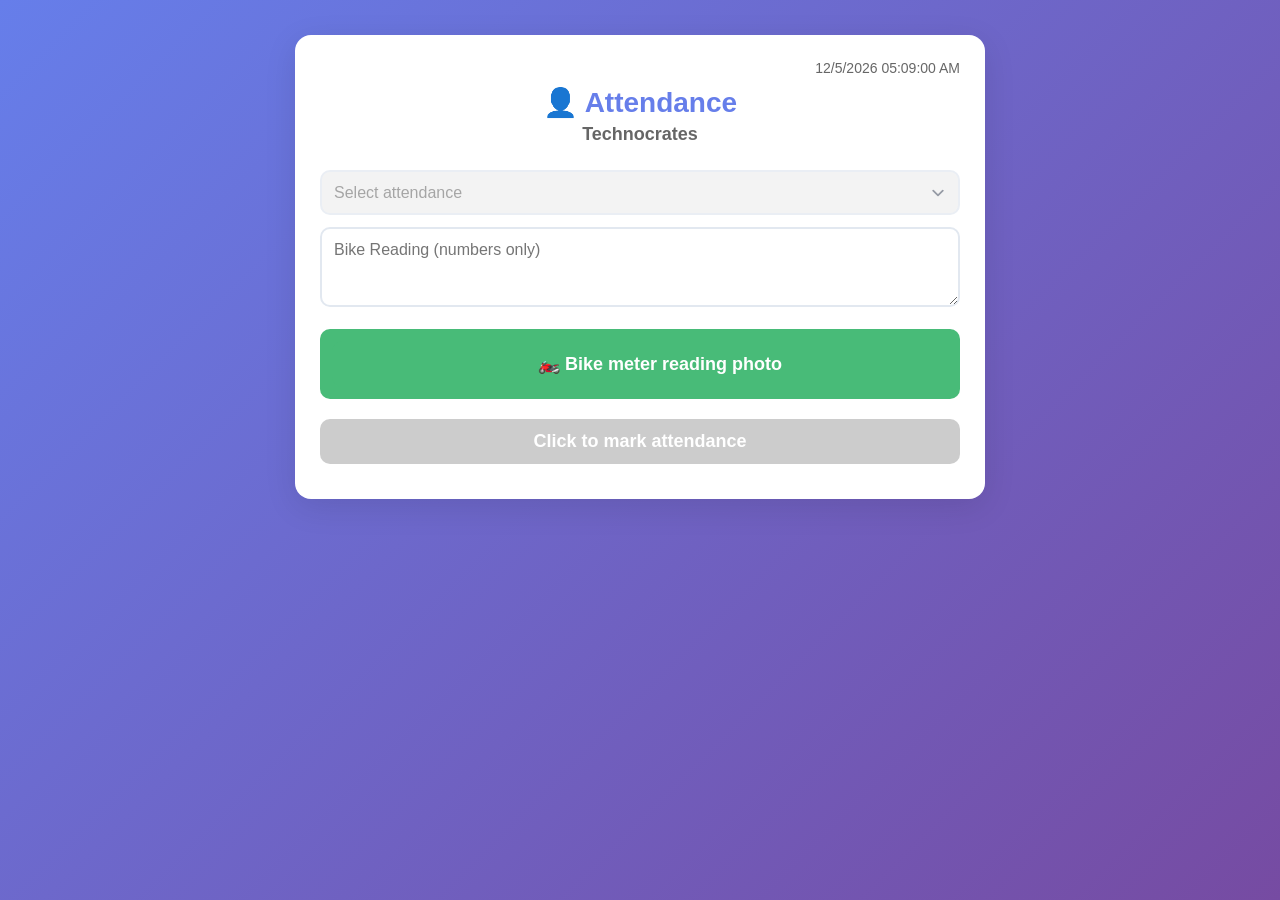
<file: atn/index.html>
<!DOCTYPE html>
<html lang="en">
<head>
  <meta charset="utf-8" />
  <meta name="viewport" content="width=device-width, initial-scale=1" />
  <title>Employee Attendance System</title>
  <meta http-equiv="Permissions-Policy" content="identity-credentials-get=self">
  <meta name="google-signin-use_fedcm" content="true">
  <script src="https://accounts.google.com/gsi/client" async defer></script>
  <style>
    * { box-sizing: border-box; }
    body {
      font-family: 'Segoe UI', Tahoma, Geneva, Verdana, sans-serif;
      max-width: 720px;
      margin: 0 auto;
      padding: 15px;
      background: linear-gradient(135deg, #667eea 0%, #764ba2 100%);
      min-height: 100vh;
      color: #333;
    }
    .card {
      background: white;
      border-radius: 16px;
      padding: 25px;
      box-shadow: 0 8px 32px rgba(0,0,0,0.1);
      margin: 20px 0;
    }
    .header {
      text-align: center;
      color: #667eea;
      margin-bottom: 25px;
      position: relative;
    }
    .header h1 { margin: 0; font-size: 28px; font-weight: 700; }
    .header p { margin: 5px 0 0; color: #666; font-size: 18px; font-weight: 600; }
    select, textarea, input[type="text"], input[type="email"] {
      display: block;
      width: 100%;
      margin: 12px 0;
      padding: 12px;
      border: 2px solid #e2e8f0;
      border-radius: 10px;
      font-size: 16px;
      transition: border-color 0.3s;
      font-family: inherit;
      -webkit-appearance: none;
      -moz-appearance: none;
      appearance: none;
    }
    select {
      background-image: url("data:image/svg+xml,%3csvg xmlns='http://www.w3.org/2000/svg' fill='none' viewBox='0 0 20 20'%3e%3cpath stroke='%236b7280' stroke-linecap='round' stroke-linejoin='round' stroke-width='1.5' d='m6 8 4 4 4-4'/%3e%3c/svg%3e");
      background-position: right 0.5rem center;
      background-repeat: no-repeat;
      background-size: 1.5em 1.5em;
      padding-right: 2.5rem;
    }
    select:focus, textarea:focus, input[type="text"]:focus, input[type="email"]:focus {
      outline: none;
      border-color: #667eea;
    }
    textarea {
      resize: vertical;
      min-height: 80px;
    }
    label {
      font-weight: 600;
      color: #4a5568;
      margin-top: 4px;
      margin-bottom: 0;
    }
    button, input[type="file"] {
      padding: 12px 20px;
      border-radius: 10px;
      border: none;
      cursor: pointer;
      margin: 10px 0;
      font-weight: 600;
      font-size: 18px;
      transition: all 0.3s;
      width: 100%;
      color: white;
      background: #999;
      cursor: not-allowed;
      text-align: center;
      display: inline-block;
      overflow: hidden;
    }
    input[type="file"] {
      background: #48bb78;
      cursor: pointer;
      color: white;
      font-family: inherit;
      padding: 12px;
      position: relative;
    }
    input[type="file"]::-webkit-file-upload-button {
      visibility: hidden;
    }
    input[type="file"]::before {
      content: "🏍️ Bike meter reading photo";
      display: inline-block;
      background: #48bb78;
      border-radius: 10px;
      padding: 12px 20px;
      outline: none;
      white-space: nowrap;
      -webkit-user-select: none;
      cursor: pointer;
      font-weight: 600;
      font-size: 18px;
      color: white;
      text-align: center;
      width: 100%;
    }
    input[type="file"]:hover::before {
      background: #38a169;
    }
    button.enabled {
      background: #48bb78;
      cursor: pointer;
    }
    button.enabled:hover, input[type="file"]:hover {
      background: #38a169;
      transform: translateY(-2px);
    }
    button:disabled {
      background: #ccc;
      cursor: not-allowed;
      transform: none;
    }
    video, canvas {
      width: 100%;
      max-width: 280px;
      max-height: 210px;
      border-radius: 12px;
      background: #000;
      margin: 15px auto;
      display: block;
    }
    .preview-img {
      max-width: 280px;
      max-height: 210px;
      border-radius: 12px;
      display: block;
      margin: 0 auto;
    }
    .bike-preview {
      max-width: 100px;
      max-height: 75px;
      border-radius: 8px;
      display: block;
      margin: 10px auto;
    }
    .welcome {
      font-size: 16px;
      margin-bottom: 10px;
      font-weight: 600;
      color: #4a5568;
      text-align: center;
      display: none;
    }
    .result {
      margin-top: 15px;
      padding: 15px;
      border-radius: 10px;
      font-weight: 500;
      text-align: center;
    }
    .success {
      background: #c6f6d5;
      color: #22543d;
      border: 1px solid #9ae6b4;
    }
    .error {
      background: #fed7d7;
      color: #742a2a;
      border: 1px solid #fc8181;
    }
    .loading {
      background: #bee3f8;
      color: #2c5282;
      border: 1px solid #90cdf4;
    }
    .toast {
      visibility: hidden;
      min-width: 250px;
      margin: auto;
      background-color: #333;
      color: #fff;
      text-align: center;
      border-radius: 10px;
      padding: 16px;
      position: fixed;
      z-index: 1000;
      left: 50%;
      top: 50%;
      transform: translate(-50%, -50%);
      font-size: 16px;
      box-shadow: 0 4px 8px rgba(0,0,0,0.2);
    }
    .toast.show {
      visibility: visible;
      animation: fadein 0.5s, fadeout 0.5s 2.5s;
    }
    @keyframes fadein {
      from { opacity: 0; }
      to { opacity: 1; }
    }
    @keyframes fadeout {
      from { opacity: 1; }
      to { opacity: 0; }
    }
    #readingPhotoLabel {
      display: none;
    }
    #checkLocation {
      background: #667eea;
      color: white;
      padding: 12px 20px;
      border-radius: 10px;
      margin: 10px 0;
      font-weight: 600;
      font-size: 18px;
      transition: all 0.3s;
      width: 100%;
      border: none;
      cursor: pointer;
    }
    #checkLocation:hover {
      background: #5a67d8;
      transform: translateY(-2px);
    }
    #datetime {
      text-align: right;
      font-size: 14px;
      color: #666;
      margin-bottom: 10px;
    }
    .modal {
      display: none;
      position: fixed;
      z-index: 1;
      left: 0;
      top: 0;
      width: 100%;
      height: 100%;
      overflow: auto;
      background-color: rgba(0,0,0,0.4);
      justify-content: center;
      align-items: center;
    }
    .modal-content {
      background-color: #fefefe;
      margin: auto;
      padding: 20px;
      border: 1px solid #888;
      width: 80%;
      max-width: 300px;
      border-radius: 10px;
      text-align: center;
      animation: fadeIn 0.3s;
      box-shadow: 0 4px 8px rgba(0,0,0,0.2);
    }
    @keyframes fadeIn {
      from {opacity: 0; transform: scale(0.9);}
      to {opacity: 1; transform: scale(1);}
    }
    .close {
      color: #aaa;
      float: right;
      font-size: 28px;
      font-weight: bold;
    }
    .close:hover,
    .close:focus {
      color: black;
      text-decoration: none;
      cursor: pointer;
    }
    #modalOk {
      background: #48bb78;
      color: white;
      padding: 10px 20px;
      border: none;
      border-radius: 5px;
      cursor: pointer;
      margin-top: 10px;
    }
    #modalOk:hover {
      background: #38a169;
    }
    #attendanceModal .modal-content {
      max-width: 90%;
      width: auto;
      overflow-x: auto;
    }
    #attendanceTable {
      width: 100%;
      border-collapse: collapse;
    }
    #attendanceTable th, #attendanceTable td {
      border: 1px solid #ddd;
      padding: 8px;
      text-align: left;
    }
    #attendanceTable th {
      background-color: #f2f2f2;
    }
    #attendanceTable a {
      color: #667eea;
      text-decoration: none;
    }
    #attendanceTable a:hover {
      text-decoration: underline;
    }
    #attendanceFilter {
      margin-bottom: 10px;
      width: 100%;
    }
    #checkAttendance {
      background: #667eea;
      color: white;
      padding: 8px 16px;
      border-radius: 8px;
      margin: 10px 0;
      font-weight: 500;
      font-size: 16px;
      width: auto;
      display: none;
    }
    #checkAttendance:hover {
      background: #5a67d8;
    }
    @media (max-width: 600px) {
      body { padding: 10px; }
      .card { padding: 20px; margin: 10px 0; }
      .header h1 { font-size: 24px; }
      .header p { font-size: 16px; }
      button, input[type="file"] { font-size: 16px; padding: 14px; }
      video, .preview-img { max-width: 100%; max-height: 200px; }
      select { padding-right: 2rem; font-size: 16px; }
      #datetime { font-size: 12px; margin-bottom: 5px; }
    }
    @media (max-width: 480px) {
      body { padding: 5px; }
      .card { padding: 15px; }
      .header h1 { font-size: 22px; }
      button, input[type="file"] { font-size: 15px; padding: 12px; }
    }
  </style>
</head>
<body>
  <div class="card">
    <div class="header">
      <div id="datetime"></div>
      <h1>👤 Attendance</h1>
      <p>Technocrates</p>
    </div>
    <div class="welcome" id="welcome">Welcome, <span id="userEmail">Not signed in</span></div>
    <div id="gSignInWrapper" style="text-align:center; margin-bottom:20px;">
      <div id="g_id_onload"
           data-client_id="676702773326-u6l1go4bbo61lbqsocnpr35vndtner94.apps.googleusercontent.com"
           data-callback="handleCredentialResponse"
           data-scope="profile email">
      </div>
      <div class="g_id_signin"
           data-type="standard"
           data-shape="rect"
           data-theme="outline"
           data-text="signin_with"
           data-size="large"
           data-logo_alignment="center">
      </div>
      <p id="signOutBtn" style="display:none;cursor:pointer;color:#667eea;text-decoration:underline;">Change mail ID</p>
    </div>
    <button id="checkAttendance">Check my attendance</button>
    <select id="status" required disabled>
      <option value="" disabled selected>Select attendance</option>
      <option value="Duty start">Duty start</option>
      <option value="Lunch start">Lunch start</option>
      <option value="Lunch done">Lunch done</option>
      <option value="Duty off">Duty off</option>
    </select>
    <button id="checkLocation" style="display:none;">Reached office?</button>
    <textarea id="bikeReading" placeholder="Bike Reading (numbers only)"></textarea>
    <label id="readingPhotoLabel" for="bikePhoto">Bike meter reading photo</label>
    <input type="file" id="bikePhoto" accept="image/*" capture="environment" />
    <div id="bikePreviewArea" style="text-align: center;"></div>
    <button id="markAttendance" disabled>Click to mark attendance</button>
    <video id="video" autoplay playsinline style="display:none;"></video>
    <canvas id="canvas" style="display:none;"></canvas>
    <div id="previewArea"></div>
    <div id="statusMsg" class="result" style="display:none;"></div>
    <div id="toast" class="toast"></div>
  </div>
  <!-- Modal for location messages -->
  <div id="locationModal" class="modal">
    <div class="modal-content">
      <span class="close">&times;</span>
      <p id="modalMessage"></p>
      <button id="modalOk">OK</button>
    </div>
  </div>
  <!-- Modal for attendance records -->
  <div id="attendanceModal" class="modal">
    <div class="modal-content">
      <span class="close">&times;</span>
      <h2>Attendance Records</h2>
      <select id="attendanceFilter">
        <option value="All">All</option>
        <option value="Full day">Full day</option>
        <option value="Late">Late</option>
        <option value="Half day">Half day</option>
        <option value="Off">Off</option>
        <option value="Incomplete attendance">Incomplete</option>
      </select>
      <table id="attendanceTable">
        <thead>
          <tr>
            <th>Serial</th>
            <th>Date</th>
            <th>Duty Start</th>
            <th>Lunch Start</th>
            <th>Lunch Done</th>
            <th>Duty Off</th>
            <th>Attendance</th>
            <th>Bike Running</th>
          </tr>
        </thead>
        <tbody></tbody>
      </table>
    </div>
  </div>
  <script>
    const SCRIPT_URL = "https://script.google.com/macros/s/AKfycbxpESljtlY5rYA4ByeYlWbH-CRcoxLQrnkARjKSTfZixQyNS-_5w9iPk2tcpIYg7fLg/exec";
    const allowedOfficeLocation = { lat: 26.849701, lon: 80.913972 };
    const allowedRadiusMeters = 200;
    const elements = {
      status: document.getElementById('status'),
      checkLocation: document.getElementById('checkLocation'),
      bikeReading: document.getElementById('bikeReading'),
      bikePhoto: document.getElementById('bikePhoto'),
      welcome: document.getElementById('welcome'),
      userEmail: document.getElementById('userEmail'),
      markAttendanceBtn: document.getElementById('markAttendance'),
      video: document.getElementById('video'),
      canvas: document.getElementById('canvas'),
      previewArea: document.getElementById('previewArea'),
      bikePreviewArea: document.getElementById('bikePreviewArea'),
      statusMsg: document.getElementById('statusMsg'),
      locationModal: document.getElementById('locationModal'),
      modalMessage: document.getElementById('modalMessage'),
      modalOk: document.getElementById('modalOk'),
      checkAttendance: document.getElementById('checkAttendance'),
      attendanceModal: document.getElementById('attendanceModal'),
      attendanceFilter: document.getElementById('attendanceFilter'),
      attendanceTable: document.getElementById('attendanceTable'),
      toast: document.getElementById('toast')
    };
    let stream = null;
    let lastDataUrl = null;
    let userEmailValue = '';
    let isUploading = false;
    let currentLocation = null;
    let verificationMessage = '';
    let attendanceData = [];
    let todayAttendanceCount = 0;
    function showModal(message) {
      elements.modalMessage.textContent = message;
      elements.locationModal.style.display = 'flex';
    }
    function showToast(message) {
      elements.toast.textContent = message;
      elements.toast.className = 'toast show';
      setTimeout(() => {
        elements.toast.className = 'toast';
      }, 3000);
    }
    const modalClose = document.getElementsByClassName("close")[0];
    modalClose.onclick = () => {
      elements.locationModal.style.display = "none";
    };
    elements.modalOk.onclick = () => {
      elements.locationModal.style.display = "none";
    };
    window.onclick = (event) => {
      if (event.target == elements.locationModal) {
        elements.locationModal.style.display = "none";
      }
      if (event.target == elements.attendanceModal) {
        elements.attendanceModal.style.display = "none";
      }
    };
    const attendanceModalClose = elements.attendanceModal.querySelector('.close');
    attendanceModalClose.onclick = () => {
      elements.attendanceModal.style.display = "none";
    };
    async function updateAttendanceOptions() {
      if (!userEmailValue) {
        elements.status.innerHTML = `<option value="" disabled selected>Select attendance</option>`;
        elements.status.disabled = true;
        return;
      }
      try {
        const response = await fetch(`${SCRIPT_URL}?action=getAttendanceCount&email=${encodeURIComponent(userEmailValue)}`);
        const data = await response.json();
        todayAttendanceCount = data.count || 0;
        const allOptions = [
          { value: "Duty start", text: "Duty start" },
          { value: "Lunch start", text: "Lunch start" },
          { value: "Lunch done", text: "Lunch done" },
          { value: "Duty off", text: "Duty off" }
        ];
        elements.status.innerHTML = `<option value="" disabled selected>Select attendance</option>`;
        if (todayAttendanceCount < 4) {
          const expectedOption = allOptions[todayAttendanceCount];
          elements.status.innerHTML += `<option value="${expectedOption.value}">${expectedOption.text}</option>`;
          elements.status.disabled = false;
        } else {
          elements.status.disabled = true;
        }
        updateButtonState();
      } catch (err) {
        console.error('Error fetching attendance count:', err);
        elements.status.disabled = true;
      }
    }
    function handleCredentialResponse(response) {
      try {
        const responsePayload = decodeJwtResponse(response.credential);
        userEmailValue = responsePayload.email || '';
        elements.userEmail.textContent = userEmailValue || 'Sign-in failed';
        if (userEmailValue) {
          elements.welcome.style.display = 'block';
          elements.checkAttendance.style.display = 'block';
          updateAttendanceOptions(); // Fetch attendance count on sign-in
        } else {
          elements.welcome.style.display = 'none';
          elements.checkAttendance.style.display = 'none';
          elements.status.disabled = true;
        }
        updateButtonState();
        toggleSignIn(!userEmailValue);
      } catch (err) {
        console.error('Sign-in error:', err);
        elements.userEmail.textContent = 'Sign-in failed';
        elements.welcome.style.display = 'none';
        elements.checkAttendance.style.display = 'none';
        elements.status.disabled = true;
        toggleSignIn(true);
      }
    }
    function decodeJwtResponse(token) {
      const base64Url = token.split('.')[1];
      const base64 = base64Url.replace(/-/g, '+').replace(/_/g, '/');
      const jsonPayload = decodeURIComponent(atob(base64).split('').map(c => '%' + ('00' + c.charCodeAt(0).toString(16)).slice(-2)).join(''));
      return JSON.parse(jsonPayload);
    }
    function signOut() {
      google.accounts.id.disableAutoSelect();
      google.accounts.id.revoke(userEmailValue, () => {
        userEmailValue = '';
        elements.userEmail.textContent = 'Not signed in';
        elements.welcome.style.display = 'none';
        elements.checkAttendance.style.display = 'none';
        elements.status.disabled = true;
        elements.markAttendanceBtn.disabled = true;
        elements.markAttendanceBtn.classList.remove('enabled');
        toggleSignIn(true);
        updateAttendanceOptions();
      });
    }
    document.getElementById('signOutBtn').addEventListener('click', signOut);
    function toggleSignIn(showSignIn) {
      document.querySelector('.g_id_signin').style.display = showSignIn ? 'block' : 'none';
      document.getElementById('signOutBtn').style.display = showSignIn ? 'none' : 'block';
    }
    function getDistanceFromLatLonInMeters(lat1, lon1, lat2, lon2) {
      const R = 6371e3;
      const toRad = x => x * Math.PI / 180;
      const dLat = toRad(lat2 - lat1);
      const dLon = toRad(lon2 - lon1);
      const a = Math.sin(dLat/2) * Math.sin(dLat/2) +
                Math.cos(toRad(lat1)) * Math.cos(toRad(lat2)) *
                Math.sin(dLon/2) * Math.sin(dLon/2);
      const c = 2 * Math.atan2(Math.sqrt(a), Math.sqrt(1 - a));
      return R * c;
    }
    function updateButtonState() {
      const statusVal = elements.status.value;
      if (!userEmailValue || todayAttendanceCount >= 4) {
        elements.markAttendanceBtn.disabled = true;
        elements.markAttendanceBtn.classList.remove('enabled');
        elements.checkLocation.style.display = 'none';
        return;
      }
      if (statusVal === "Duty start" || statusVal === "Duty off") {
        elements.checkLocation.style.display = 'block';
        elements.markAttendanceBtn.disabled = true;
        elements.markAttendanceBtn.classList.remove('enabled');
      } else if (statusVal === "Lunch start" || statusVal === "Lunch done") {
        elements.checkLocation.style.display = 'none';
        elements.markAttendanceBtn.disabled = false;
        elements.markAttendanceBtn.classList.add('enabled');
      } else {
        elements.checkLocation.style.display = 'none';
        elements.markAttendanceBtn.disabled = true;
        elements.markAttendanceBtn.classList.remove('enabled');
      }
    }
    elements.status.addEventListener('change', updateButtonState);
    elements.checkLocation.onclick = () => {
      if (navigator.geolocation) {
        navigator.geolocation.getCurrentPosition(pos => {
          const dist = getDistanceFromLatLonInMeters(
            pos.coords.latitude, pos.coords.longitude,
            allowedOfficeLocation.lat, allowedOfficeLocation.lon
          );
          console.log('Current position:', pos.coords.latitude, pos.coords.longitude);
          console.log('Accuracy:', pos.coords.accuracy);
          console.log('Distance:', dist);
          const isWithinRange = dist <= allowedRadiusMeters;
          elements.markAttendanceBtn.disabled = !isWithinRange;
          elements.markAttendanceBtn.classList.toggle('enabled', isWithinRange);
          currentLocation = `${pos.coords.latitude},${pos.coords.longitude}`;
          if (!isWithinRange) {
            verificationMessage = `You are ${dist.toFixed(0)} meters away from the office. Must be within ${allowedRadiusMeters} meters. Accuracy: ${pos.coords.accuracy.toFixed(0)} meters.`;
            showModal(verificationMessage);
          } else {
            verificationMessage = `Location verified. You are within range. Accuracy: ${pos.coords.accuracy.toFixed(0)} meters.`;
            showModal(verificationMessage);
          }
        }, err => {
          console.error('Geolocation error:', err);
          verificationMessage = 'Geolocation error: ' + err.message + '. Please ensure location services are enabled and permission is granted.';
          showModal(verificationMessage);
          elements.markAttendanceBtn.disabled = true;
          elements.markAttendanceBtn.classList.remove('enabled');
        }, { timeout: 20000, maximumAge: 0, enableHighAccuracy: true });
      } else {
        verificationMessage = 'Geolocation is not supported by this browser.';
        showModal(verificationMessage);
        elements.markAttendanceBtn.disabled = true;
        elements.markAttendanceBtn.classList.remove('enabled');
      }
    };
    elements.bikePhoto.addEventListener('change', () => {
      const file = elements.bikePhoto.files[0];
      if (file) {
        const reader = new FileReader();
        reader.onload = (e) => {
          const img = document.createElement('img');
          img.src = e.target.result;
          const canvas = document.createElement('canvas');
          const ctx = canvas.getContext('2d');
          img.onload = () => {
            let width = img.width;
            let height = img.height;
            let quality = 0.8;
            canvas.width = width;
            canvas.height = height;
            ctx.drawImage(img, 0, 0, width, height);
            let dataUrl = canvas.toDataURL('image/jpeg', quality);
            while (atob(dataUrl.split(',')[1]).length > 100 * 1024 && quality > 0.2) {
              quality -= 0.1;
              dataUrl = canvas.toDataURL('image/jpeg', quality);
            }
            elements.bikePreviewArea.innerHTML = `<img src="${dataUrl}" class="bike-preview" alt="Bike Preview">`;
          };
        };
        reader.readAsDataURL(file);
      }
    });
    elements.bikeReading.addEventListener('input', () => {
      const value = elements.bikeReading.value.trim();
      if (value && !/^(0|[1-9]\d*)$/.test(value)) {
        elements.bikeReading.setCustomValidity("Bike Reading must contain only numbers (0 or positive integers).");
      } else {
        elements.bikeReading.setCustomValidity("");
      }
    });
    elements.markAttendanceBtn.onclick = async () => {
      if (elements.markAttendanceBtn.disabled || isUploading) return;
      if (!elements.status.value) {
        showToast('Please select attendance status');
        return;
      }
      if (!userEmailValue) {
        showToast('Please sign in');
        return;
      }
      if (todayAttendanceCount >= 4) {
        showToast('You have done for the day!');
        return;
      }
      const bikeReadingVal = elements.bikeReading.value.trim();
      if (bikeReadingVal && !/^(0|[1-9]\d*)$/.test(bikeReadingVal)) {
        showToast('Bike Reading must contain only numbers (0 or positive integers).');
        return;
      }
      try {
        stream = await navigator.mediaDevices.getUserMedia({
          video: { facingMode: 'environment', width: 320, height: 240 },
          audio: false
        });
        elements.video.style.display = 'block';
        elements.video.srcObject = stream;
        elements.markAttendanceBtn.textContent = "Click to mark attendance";
        elements.markAttendanceBtn.onclick = captureAndSend;
      } catch (err) {
        console.error('Camera error:', err);
        showToast('Camera access denied or unavailable: ' + err.message);
      }
    };
    function captureAndSend() {
      elements.canvas.width = 280;
      elements.canvas.height = 210;
      const ctx = elements.canvas.getContext('2d');
      ctx.drawImage(elements.video, 0, 0, 280, 210);
      let quality = 0.8;
      let dataUrl = elements.canvas.toDataURL('image/jpeg', quality);
      while (atob(dataUrl.split(',')[1]).length > 90 * 1024 && quality > 0.2) {
        quality -= 0.1;
        dataUrl = canvas.toDataURL('image/jpeg', quality);
      }
      lastDataUrl = dataUrl;
      elements.previewArea.innerHTML =
        `<h4 style="text-align:center; margin:10px 0;">✅ Preview (${(atob(dataUrl.split(',')[1]).length/1024).toFixed(1)}KB)</h4>` +
        `<img src="${dataUrl}" class="preview-img">`;
      if (stream) {
        stream.getTracks().forEach(t => t.stop());
        stream = null;
      }
      elements.video.style.display = 'none';
      sendAttendance();
    }
    async function sendAttendance() {
      if (!lastDataUrl) {
        showToast('Please capture selfie first');
        return;
      }
      isUploading = true;
      elements.markAttendanceBtn.textContent = '⏳ Uploading...';
      elements.markAttendanceBtn.disabled = true;
      elements.markAttendanceBtn.classList.remove('enabled');
      const statusVal = elements.status.value;
      const bikeReadingVal = elements.bikeReading.value.trim() || "N/A";
      const bikePhotoFile = elements.bikePhoto.files[0];
      let bikePhotoData = null;
      if (bikePhotoFile) {
        bikePhotoData = await compressAndBase64(bikePhotoFile);
      }
      const payload = {
        name: userEmailValue,
        status: statusVal,
        remarks: bikeReadingVal,
        imageBase64: lastDataUrl,
        bikePhotoBase64: bikePhotoData || null,
        location: currentLocation || "",
        verificationMessage: verificationMessage || ""
      };
      try {
        const response = await fetch(SCRIPT_URL, {
          method: "POST",
          mode: "no-cors",
          headers: { "Content-Type": "application/json" },
          body: JSON.stringify(payload)
        });
        elements.statusMsg.style.display = 'block';
        elements.statusMsg.innerHTML =
          `✅ <strong>Done!</strong><br>` +
          `Time: ${new Date().toLocaleTimeString('en-IN', { hour: '2-digit', minute: '2-digit' })}<br>` +
          `Attendance recorded!`;
        elements.statusMsg.className = 'result success';
        elements.status.selectedIndex = 0;
        elements.bikeReading.value = '';
        elements.bikePhoto.value = '';
        elements.previewArea.innerHTML = '';
        elements.bikePreviewArea.innerHTML = '';
        lastDataUrl = null;
        elements.markAttendanceBtn.textContent = 'Click to mark attendance';
        todayAttendanceCount++;
        updateAttendanceOptions();
      } catch (err) {
        console.error('Upload error:', err);
        elements.statusMsg.style.display = 'block';
        elements.statusMsg.textContent = '❌ Upload failed: ' + err.message;
        elements.statusMsg.className = 'result error';
        elements.markAttendanceBtn.textContent = 'Click to mark attendance';
        updateButtonState();
      } finally {
        isUploading = false;
      }
    }
    async function compressAndBase64(file) {
      return new Promise((resolve) => {
        const reader = new FileReader();
        reader.onload = (e) => {
          const img = new Image();
          img.src = e.target.result;
          img.onload = () => {
            const canvas = document.createElement('canvas');
            const ctx = canvas.getContext('2d');
            let width = img.width;
            let height = img.height;
            if (width > height) {
              if (width > 800) {
                height *= 800 / width;
                width = 800;
              }
            } else {
              if (height > 800) {
                width *= 800 / height;
                height = 800;
              }
            }
            canvas.width = width;
            canvas.height = height;
            ctx.drawImage(img, 0, 0, width, height);
            let quality = 0.8;
            let dataUrl = canvas.toDataURL('image/jpeg', quality);
            while (atob(dataUrl.split(',')[1]).length > 100 * 1024 && quality > 0.2) {
              quality -= 0.1;
              dataUrl = canvas.toDataURL('image/jpeg', quality);
            }
            resolve(dataUrl);
          };
        };
        reader.readAsDataURL(file);
      });
    }
    function updateDateTime() {
      const now = new Date();
      const date = now.toLocaleDateString('en-US', { month: 'numeric', day: 'numeric', year: 'numeric' });
      const time = now.toLocaleTimeString('en-US', { hour: '2-digit', minute: '2-digit', second: '2-digit' });
      document.getElementById('datetime').textContent = `${date} ${time}`;
    }
    setInterval(updateDateTime, 1000);
    updateDateTime();
    elements.checkAttendance.onclick = async () => {
      if (!userEmailValue) return;
      try {
        const response = await fetch(`${SCRIPT_URL}?action=getAttendance&email=${encodeURIComponent(userEmailValue)}`);
        attendanceData = await response.json();
        if (attendanceData.length > 0) {
          elements.userEmail.textContent = attendanceData[0][1]; // Use name from first row
        }
        renderAttendanceTable('All');
        elements.attendanceModal.style.display = 'flex';
      } catch (err) {
        console.error('Error fetching attendance:', err);
        alert('Failed to fetch attendance records.');
      }
    };
    elements.attendanceFilter.addEventListener('change', (e) => {
      renderAttendanceTable(e.target.value);
    });
    function groupByDate(data) {
      const groups = new Map();
      data.forEach(row => {
        const tsStr = row[0];
        const ts = new Date(tsStr);
        const dateKey = ts.toLocaleDateString('en-US', { month: 'short', day: 'numeric' });
        if (!groups.has(dateKey)) {
          groups.set(dateKey, {
            dutyStart: null,
            lunchStart: null,
            lunchDone: null,
            dutyOff: null,
            dutyStartReading: null,
            dutyOffReading: null,
            dutyStartBikeUrl: null,
            dutyOffBikeUrl: null,
            tsMap: new Map()
          });
        }
        const type = row[2];
        const time = ts.toLocaleTimeString('en-IN', { hour: '2-digit', minute: '2-digit', hour12: false });
        const group = groups.get(dateKey);
        if (type === 'Duty start') {
          group.dutyStart = time;
          group.dutyStartReading = row[3] !== "N/A" ? parseInt(row[3]) : null;
          group.dutyStartBikeUrl = row[5] || null;
        }
        if (type === 'Lunch start') group.lunchStart = time;
        if (type === 'Lunch done') group.lunchDone = time;
        if (type === 'Duty off') {
          group.dutyOff = time;
          group.dutyOffReading = row[3] !== "N/A" ? parseInt(row[3]) : null;
          group.dutyOffBikeUrl = row[5] || null;
        }
        group.tsMap.set(type, ts);
      });
      return groups;
    }
    function renderAttendanceTable(filter) {
      const tbody = elements.attendanceTable.querySelector('tbody');
      tbody.innerHTML = '';
      const dateGroups = groupByDate(attendanceData);
      const today = new Date();
      const dates = [];
      for (let i = 0; i < 45; i++) {
        const d = new Date(today.getTime() - i * 24 * 60 * 60 * 1000);
        const dateKey = d.toLocaleDateString('en-US', { month: 'short', day: 'numeric' });
        dates.push(dateKey);
      }
      const rows = [];
      dates.forEach((dateKey, index) => {
        const group = dateGroups.get(dateKey) || {
          dutyStart: null,
          lunchStart: null,
          lunchDone: null,
          dutyOff: null,
          dutyStartReading: null,
          dutyOffReading: null,
          dutyStartBikeUrl: null,
          dutyOffBikeUrl: null,
          tsMap: new Map()
        };
        const attendance = computeAttendance(group);
        const bikeRunning = (group.dutyStartReading != null && group.dutyOffReading != null)
          ? (group.dutyOffReading - group.dutyStartReading) : '--';
        const bikeUrl = group.dutyOffBikeUrl || group.dutyStartBikeUrl || '--';
        if (filter === 'All' || attendance === filter) {
          rows.push({
            date: dateKey,
            dutyStart: group.dutyStart || '--',
            lunchStart: group.lunchStart || '--',
            lunchDone: group.lunchDone || '--',
            dutyOff: group.dutyOff || '--',
            attendance,
            bikeRunning
          });
        }
      });
      rows.forEach((row, index) => {
        const tr = document.createElement('tr');
        tr.innerHTML = `
          <td>${index + 1}</td>
          <td>${row.date}</td>
          <td>${row.dutyStart}</td>
          <td>${row.lunchStart}</td>
          <td>${row.lunchDone}</td>
          <td>${row.dutyOff}</td>
          <td>${row.attendance}</td>
          <td>${row.bikeRunning}</td>
        `;
        tbody.appendChild(tr);
      });
    }
    function computeAttendance(group) {
      const hasDutyStart = !!group.tsMap.get('Duty start');
      const hasDutyOff = !!group.tsMap.get('Duty off');
      const hasLunchStart = !!group.tsMap.get('Lunch start');
      const hasLunchDone = !!group.tsMap.get('Lunch done');
      if (!hasDutyStart && !hasDutyOff && !hasLunchStart && !hasLunchDone) {
        return 'Off';
      }
      if ((hasDutyStart && !hasDutyOff) || (!hasDutyStart && hasDutyOff)) {
        return 'Incomplete attendance';
      }
      if ((hasLunchStart && !hasLunchDone) || (!hasLunchStart && hasLunchDone)) {
        return 'Incomplete attendance';
      }
      const dutyStartTs = group.tsMap.get('Duty start');
      const dutyOffTs = group.tsMap.get('Duty off');
      if (!dutyStartTs || !dutyOffTs) {
        return 'Incomplete attendance';
      }
      let totalHours = (dutyOffTs - dutyStartTs) / 3600000;
      if (hasLunchStart && hasLunchDone) {
        const lunchStartTs = group.tsMap.get('Lunch start');
        const lunchDoneTs = group.tsMap.get('Lunch done');
        if (lunchStartTs && lunchDoneTs) {
          const lunchHours = (lunchDoneTs - lunchStartTs) / 3600000;
          totalHours = totalHours - lunchHours;
        }
      }
      if (!(totalHours > 0)) {
        return 'Off';
      }
      if (totalHours >= 8.5) return 'Full day';
      if (totalHours >= 7.5 && totalHours < 8.5) return 'Late';
      return 'Half day';
    }
    window.onload = () => {
      google.accounts.id.initialize({
        client_id: '676702773326-u6l1go4bbo61lbqsocnpr35vndtner94.apps.googleusercontent.com',
        callback: handleCredentialResponse,
        auto_select: false,
        use_fedcm_for_prompt: true,
        scope: 'profile email'
      });
      google.accounts.id.renderButton(
        document.querySelector('.g_id_signin'),
        { theme: 'outline', size: 'large', type: 'standard' }
      );
    };
  </script>
</body>
</html>
</file>
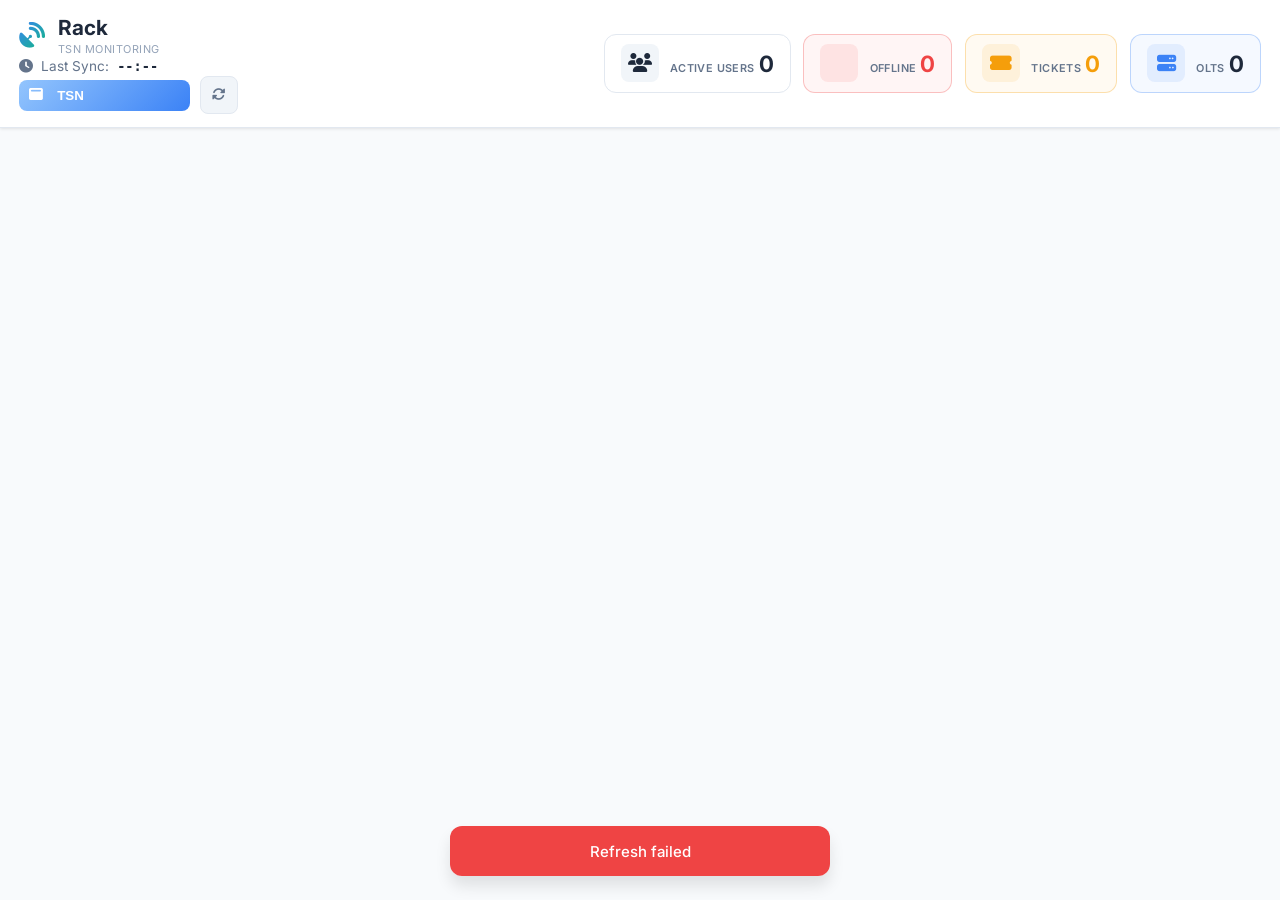
<file: rack/index.html>
<!DOCTYPE html>
<html lang="en">
<head>
    <meta charset="UTF-8">
    <meta name="viewport" content="width=device-width, initial-scale=1.0">
    <title>Rack Dashboard | TSN Monitoring</title>  <!-- Title changed -->
    <link href="https://fonts.googleapis.com/css2?family=Inter:wght@300;400;500;600;700&display=swap" rel="stylesheet">
    <link rel="stylesheet" href="https://cdnjs.cloudflare.com/ajax/libs/font-awesome/6.5.1/css/all.min.css">
    <link rel="stylesheet" href="styles.css">
    <script src="https://html2canvas.hertzen.com/dist/html2canvas.min.js"></script>
</head>
<body>
    <div id="loadingOverlay" class="loading-overlay">
        <div class="spinner-container">
            <div class="spinner"></div>
            <p>Initializing Rack ...</p>
            <div class="loading-details" id="loadingDetails">Connecting to TSN...</div>  <!-- Changed MEROTRA to TSN -->
        </div>
    </div>
    <div id="dataLoading" class="data-loading"></div>
    <button id="mobileMenuToggle" class="mobile-menu-toggle" aria-label="Open menu">
        <i class="fas fa-bars"></i>
    </button>
    <header class="dashboard-header">
        <div class="header-left">
            <div class="logo">
                <i class="fas fa-satellite-dish"></i>
                <div>
                    <h1>Rack</h1>
                    <div class="subtitle">TSN Monitoring</div>  <!-- Changed -->
                </div>
            </div>
            <div class="sync-info">
                <div class="last-sync">
                    <i class="fas fa-clock"></i>
                    <span>Last Sync:</span>
                    <span id="lastSyncTime" class="sync-time">--:--</span>
                </div>
                <div class="window-selector-container">
                    <div class="window-selector">
                        <i class="fas fa-window-maximize"></i>
                        <select id="windowSelector" class="window-dropdown"></select>
                    </div>
                    <button id="btnRefresh" class="btn-refresh" title="Refresh Data">
                        <i class="fas fa-sync-alt"></i>
                    </button>
                </div>
            </div>
        </div>
        <div class="header-right">
            <div class="total-stats">
                <div class="stat-box">
                    <div class="stat-icon"><i class="fas fa-users"></i></div>
                    <div class="stat-content">
                        <span class="stat-label">Active Users</span>
                        <span class="stat-value" id="totalUsers">0</span>
                    </div>
                </div>
                <div class="stat-box offline">
                    <div class="stat-icon"><i class="fas fa-wifi-slash"></i></div>
                    <div class="stat-content">
                        <span class="stat-label">Offline</span>
                        <span class="stat-value" id="totalOffline">0</span>
                    </div>
                </div>
                <div class="stat-box ticket">
                    <div class="stat-icon"><i class="fas fa-ticket-alt"></i></div>
                    <div class="stat-content">
                        <span class="stat-label">Tickets</span>
                        <span class="stat-value" id="totalTickets">0</span>
                    </div>
                </div>
                <div class="stat-box olt">
                    <div class="stat-icon"><i class="fas fa-server"></i></div>
                    <div class="stat-content">
                        <span class="stat-label">OLTs</span>
                        <span class="stat-value" id="oltCount">0</span>
                    </div>
                </div>
            </div>
        </div>
    </header>
    <div id="mobileSidebar" class="mobile-sidebar">
        <div class="mobile-sidebar-header">
            <div class="mobile-logo">
                <i class="fas fa-satellite-dish"></i>
                <div>
                    <h2>Rack</h2>
                    <div class="subtitle">TSN Monitoring</div>  <!-- Changed -->
                </div>
            </div>
            <button id="mobileSidebarClose" class="mobile-sidebar-close">
                <i class="fas fa-times"></i>
            </button>
        </div>
        <div class="mobile-sidebar-content">
            <div class="mobile-menu-section">
                <h3><i class="fas fa-window-maximize"></i> Select Window</h3>
                <select id="mobileWindowSelector" class="mobile-window-dropdown"></select>
            </div>
            <div class="mobile-menu-section">
                <h3><i class="fas fa-chart-bar"></i> Dashboard Stats</h3>
                <div class="mobile-stats">
                    <div class="mobile-stat-item">
                        <i class="fas fa-users"></i>
                        <div>
                            <span class="mobile-stat-label">Active Users</span>
                            <span class="mobile-stat-value" id="mobileTotalUsers">0</span>
                        </div>
                    </div>
                    <div class="mobile-stat-item offline">
                        <i class="fas fa-wifi-slash"></i>
                        <div>
                            <span class="mobile-stat-label">Offline</span>
                            <span class="mobile-stat-value" id="mobileTotalOffline">0</span>
                        </div>
                    </div>
                    <div class="mobile-stat-item ticket">
                        <i class="fas fa-ticket-alt"></i>
                        <div>
                            <span class="mobile-stat-label">Tickets</span>
                            <span class="mobile-stat-value" id="mobileTotalTickets">0</span>
                        </div>
                    </div>
                    <div class="mobile-stat-item olt">
                        <i class="fas fa-server"></i>
                        <div>
                            <span class="mobile-stat-label">OLTs</span>
                            <span class="mobile-stat-value" id="mobileOltCount">0</span>
                        </div>
                    </div>
                </div>
            </div>
            <div class="mobile-menu-section">
                <h3><i class="fas fa-cogs"></i> Actions</h3>
                <div class="mobile-actions-list">
                    <button id="mobileBtnRefresh" class="mobile-action-btn">
                        <i class="fas fa-sync-alt"></i>
                        <span>Refresh Data</span>
                    </button>
                    <button id="mobileBtnScreenshot" class="mobile-action-btn">
                        <i class="fas fa-camera"></i>
                        <span>Take Screenshot</span>
                    </button>
                    <button id="mobileBtnFullscreen" class="mobile-action-btn">
                        <i class="fas fa-expand"></i>
                        <span>Fullscreen</span>
                    </button>
                </div>
            </div>
            <div class="mobile-menu-section">
                <h3><i class="fas fa-clock"></i> Last Sync</h3>
                <div class="mobile-sync-info">
                    <div id="mobileLastSyncTime">--:--</div>
                    <div class="mobile-sync-status"></div>
                </div>
            </div>
        </div>
    </div>
    <main class="dashboard-container">
        <div id="oltContainer" class="olt-container"></div>
        <div class="mobile-actions">
            <button id="btnQuickRefresh" class="fab" title="Refresh">
                <i class="fas fa-sync-alt"></i>
            </button>
            <button id="btnScreenshot" class="fab screenshot" title="Screenshot">
                <i class="fas fa-camera"></i>
            </button>
        </div>
    </main>
    <div id="userModal" class="modal">
        <div class="modal-content">
            <div class="modal-header">
                <h2 id="modalTitle">User Details</h2>
                <div class="modal-actions">
                    <button id="btnDownloadCSV" class="btn-small">
                        <i class="fas fa-download"></i> CSV
                    </button>
                    <button id="btnModalScreenshot" class="btn-small btn-primary">
                        <i class="fas fa-camera"></i> Screenshot
                    </button>
                    <button id="btnCloseModal" class="btn-close">
                        <i class="fas fa-times"></i>
                    </button>
                </div>
            </div>
            <div class="modal-subtitle" id="modalSubtitle"></div>
            <div class="modal-body" id="modalBody"></div>
            <div class="modal-footer">
                <div class="pagination-info">
                    <i class="fas fa-users"></i>
                    <span id="currentUsersCount">0</span> users shown
                </div>
                <div class="modal-timestamp">
                    <i class="fas fa-clock"></i>
                    <span id="modalTimestamp">--:--</span>
                </div>
            </div>
        </div>
    </div>
    <div id="toast" class="toast"></div>
    <script src="script.js" defer></script>
</body>
</html>
</file>
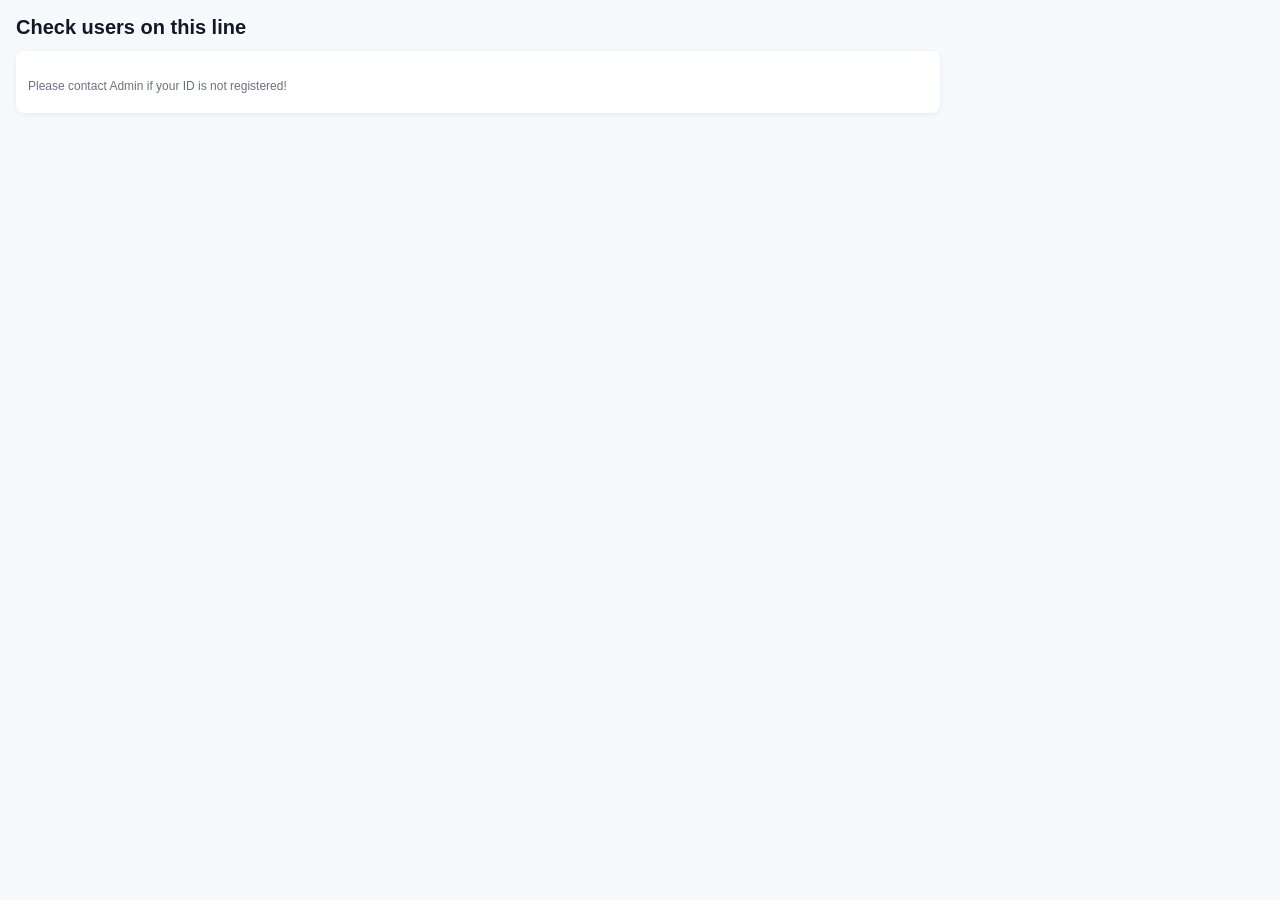
<file: tag/index.html>
<!DOCTYPE html>
<html lang="en">
<head>
  <meta charset="utf-8" />
  <title>Check users on this line</title>
  <meta name="viewport" content="width=device-width,initial-scale=1" />
  <script src="https://accounts.google.com/gsi/client" async defer></script>
  <style>
    /* ---------- Basic layout ---------- */
    body {font-family: Arial, Helvetica, sans-serif; margin:16px; background:#f7fafc; color:#111827;}
    .page-title {font-size:20px; margin:0 0 12px 0;}
    .card {background:#fff; padding:12px; border-radius:8px; box-shadow:0 2px 6px rgba(0,0,0,0.06); max-width:900px; margin-bottom:12px;}
    .row {margin:8px 0; display:flex; gap:8px; align-items:center; flex-wrap:wrap;}
    .muted {color:#6b7280;}
    .hidden {display:none;}
    .btn {padding:8px 12px; border-radius:6px; border:none; cursor:pointer; font-weight:600;}
    .btn.primary {background:#0ea5a4; color:#fff;}
    .btn.success {background:#10b981; color:#fff;}
    .btn.danger {background:#ef4444; color:#fff;}
    .btn.disabled {background:#9ca3af !important; cursor:not-allowed; opacity:0.7;}
    select,input[type="text"],input[type="number"],textarea {padding:8px; border-radius:6px; border:1px solid #d1d5db; min-width:220px;}
    textarea {min-height:80px; width:100%;}
    input[type="file"] {display:block; padding:8px; border-radius:8px; border:2px dashed #aaa; background:#f9f9f9; cursor:pointer; width:100%;}
    .small-text {font-size:12px;}
    .center {justify-content:center;}
    .actions {display:flex; gap:8px; align-items:center;}
    .timer-text {font-weight:600; color:#dc2626; min-width:80px;}
    /* spinner / toast / modal – unchanged */
    .spinner-overlay {position:fixed; inset:0; display:flex; align-items:center; justify-content:center; background:rgba(0,0,0,0.35); z-index:9999;}
    .spinner {width:48px; height:48px; border-radius:50%; border:5px solid #f3f4f6; border-top-color:#3b82f6; animation:spin 1s linear infinite;}
    @keyframes spin {to{transform:rotate(360deg);}}
    .toast {position:fixed; right:12px; bottom:12px; background:#111827; color:#fff; padding:8px 12px; border-radius:8px; z-index:10001; opacity:0.95;}
    .toast.success{background:#059669;}.toast.error{background:#dc2626;}.toast.info{background:#0ea5a4;}
    .modal-overlay {display:none; position:fixed; inset:0; background:rgba(0,0,0,0.45); z-index:2000; align-items:center; justify-content:center;}
    .modal-box {background:#fff; padding:16px; border-radius:10px; max-width:980px; width:95%; max-height:85vh; overflow:auto; box-shadow:0 8px 30px rgba(0,0,0,0.2);}
    table {width:100%; border-collapse:collapse; margin-top:8px;}
    th,td {padding:8px; border:1px solid #e5e7eb; text-align:left; font-size:13px;}
    th {background:#f3f4f6;}
    .selected {border-color:#45b08e; background:#e6ffed;}
    .timestamp-display {font-size:13px; color:#374151; margin-left:6px; min-width:260px; display:inline-block;}
    @keyframes blink {50%{opacity:0;}}
    .blink {animation:blink 1s infinite;}
    #statusDot {font-size:18px; margin-right:8px; vertical-align:middle;}
    #userListStatus {display:flex; align-items:center; gap:6px; margin-bottom:8px; font-weight:700;}
  </style>
</head>
<body>
  <header><h2 class="page-title">Check users on this line</h2></header>

  <!-- Sign‑in card -->
  <div id="signinCard" class="card">
    <div class="row center"><div id="signinBtn"></div></div>
    <div id="accessMsg" class="row muted small-text">Please contact Admin if your ID is not registered!</div>
    <div id="deniedMsg" class="row" style="color:#b91c1c; display:none;">Access denied — Contact admin for allowing your mail ID!</div>
  </div>

  <!-- Form card -->
  <div id="formCard" class="card hidden">
    <div class="row muted" id="whoami"></div>
    <form id="dataForm" class="form">
      <input type="email" name="email" class="hidden" readonly required />
      <input type="hidden" name="startTime" />
<div class="row">
  <select name="windowoption" required>
    <option value="tsn" selected>tsn</option>
  </select>
</div>
      <!-- Timestamp buttons -->
      <div class="row">
        <button type="button" id="tsBtn1" class="btn primary">पहली बार जोड़ते ही तुरंत क्लिक करें</button>
        <span id="ts1disp" class="timestamp-display"></span>
        <span id="timer1" class="timer-text hidden"></span>
      </div>
      <div class="row">
        <button type="button" id="tsBtn2" class="btn primary disabled" disabled>दूसरी बार जोड़ते ही तुरंत क्लिक करें</button>
        <span id="ts2disp" class="timestamp-display"></span>
        <span id="timer2" class="timer-text hidden"></span>
      </div>
      <div class="row">
        <button type="button" id="tsBtn3" class="btn primary disabled" disabled>तीसरी बार जोड़ते ही तुरंत क्लिक करें</button>
        <span id="ts3disp" class="timestamp-display"></span>
      </div>

      <!-- Splitter -->
      <div class="row">
        <select name="splitter" required>
          <option value="">Select Splitter</option>
          <option>2 way</option><option>4 way</option><option>8 way</option><option>Link JC</option>
        </select>
      </div>

      <!-- Photos -->
      <div class="form-step">ड्रम नंबर और जे सी की फोटो</div>
      <div class="row"><input type="file" name="photo1" accept="image/*" capture="environment" required /></div>
      <div class="form-step">पोल और लोकेशन की फोटो थोड़ी दूर से</div>
      <div class="row"><input type="file" name="photo2" accept="image/*" capture="environment" required /></div>

      <!-- JC Name -->
      <div class="row"><input type="text" name="jcname" required placeholder="Enter JC Name" /></div>
      <div class="row">
        <select name="wire" required>
          <option value="">Select Wire</option><option>1 Core</option><option>2 Core</option><option>4 Core</option><option>6 Core</option><option>12 Core</option><option>96 Core</option>
        </select>
      </div>
      <div class="row"><input type="number" name="vacantcores" required placeholder="Enter Vacant Cores" /></div>
      <div class="row">
        <select name="wirecolor">
          <option value="">Select fiber color</option><option>Black</option><option>Orange</option><option>Other</option>
        </select>
      </div>
      <div class="row"><input type="text" name="linename" placeholder="Line Name (Optional)" /></div>
      <div class="row"><input type="text" name="drumno" placeholder="Drum No (Optional)" /></div>
      <div class="row"><input type="text" name="remark" placeholder="Input power (मापें/नोट्स)" /></div>

      <div class="row actions">
        <button type="button" id="submitBtn" class="btn success" disabled>Submit to check users on this line</button>
        <span id="submitStatus" class="muted small-text"></span>
      </div>
    </form>
  </div>

  <!-- User list modal -->
  <div id="userListModal" class="modal-overlay">
    <div class="modal-box">
      <div id="userListStatus">
        <span id="statusDot">O</span>
        <span id="statusText">Fetching user list…</span>
      </div>
      <div id="userListContainer"><div class="muted small-text">Waiting…</div></div>
      <div class="modal-actions" style="margin-top:12px; justify-content:flex-end;">
        <button id="closeUserListBtn" class="btn">Close</button>
      </div>
    </div>
  </div>

<script>
/* ================== CONFIG ================== */
const allowedEmails = ["shahzebahmad2024@gmail.com","trustindeal.amanwiz@gmail.com","alamshan761@gmail.com","sagarwallko75@gmail.com","satyampal5186013@gmail.com","sushilkumarx1980@gmail.com","ainulkhan424@gmail.com"];
const scriptURL = "https://script.google.com/macros/s/AKfycbxZzszitrq_y6gXsdelb2RVwhR_OIs91nWrPKxNM0xmO1iQ3PHa2FTks1jG8rgOKdGE/exec";
const clientID = "676702773326-u6l1go4bbo61lbqsocnpr35vndtner94.apps.googleusercontent.com";
const DISABLE_SECONDS = 3 * 60;
const TIMER_UPDATE_INTERVAL = 3000;
let timerInterval = null, timerDisplayInterval = null, timerRemaining = 0;
let nextTimeout = null, countdownInterval = null;
const fieldsToSave = ['windowoption','splitter','jcname','wire','vacantcores','wirecolor','linename','drumno','remark'];

/* ========== INIT ========== */
window.onload = () => {
  if (window.google && google.accounts && google.accounts.id) {
    google.accounts.id.initialize({ client_id: clientID, callback: handleCredentialResponse });
    google.accounts.id.renderButton(document.getElementById("signinBtn"), { theme: "outline", size: "large", type: "standard", shape: "pill" });
  }
  document.getElementById("submitBtn").addEventListener("click", onSubmitClick);
  document.getElementById("closeUserListBtn").addEventListener("click", closeUserListModal);
  document.getElementById('dataForm').addEventListener('change', saveFormData);
  document.querySelector('[name="photo1"]').addEventListener('change', savePhotoAndHighlight);
  document.querySelector('[name="photo2"]').addEventListener('change', savePhotoAndHighlight);

  const savedSession = JSON.parse(localStorage.getItem("userSession")||null);
  const ONE_HOUR = 60*60*1000;
  if (savedSession && (Date.now() - savedSession.timestamp < ONE_HOUR)) {
    document.querySelector("input[name='email']").value = savedSession.email;
    document.getElementById("signinCard").classList.add("hidden");
    document.getElementById("formCard").classList.remove("hidden");
    initializeForm();
  }
};

/* ========== GOOGLE SIGN IN HELPERS ========== */
function parseJwt(token) {
  try {
    const base64Url = token.split('.')[1];
    const base64 = base64Url.replace(/-/g,'+').replace(/_/g,'/');
    const jsonPayload = decodeURIComponent(atob(base64).split('').map(c=>'%' + ('00' + c.charCodeAt(0).toString(16)).slice(-2)).join(''));
    return JSON.parse(jsonPayload);
  } catch { return {}; }
}
function handleCredentialResponse(response) {
  const payload = parseJwt(response.credential);
  const email = payload.email || "";
  if (allowedEmails.includes(email)) {
    localStorage.setItem("userSession", JSON.stringify({ email, timestamp: Date.now() }));
    document.querySelector('[name="email"]').value = email;
    document.getElementById("deniedMsg").classList.add("hidden");
    document.getElementById("signinCard").classList.add("hidden");
    document.getElementById("formCard").classList.remove("hidden");
    initializeForm();
  } else {
    document.getElementById("deniedMsg").style.display = "block";
  }
}

/* ========== IMAGE COMPRESSION ========== */
function compressImageToDataURL(file, maxKB = 200) {
  return new Promise((resolve,reject)=>{
    const reader = new FileReader();
    reader.onerror = ()=>reject(new Error("Failed to read file"));
    reader.onload = ()=>{
      const img = new Image();
      img.onerror = ()=>reject(new Error("Invalid image"));
      img.onload = ()=>{
        const canvas = document.createElement("canvas");
        const ctx = canvas.getContext("2d");
        const scale = Math.min(1, Math.sqrt((maxKB*1024)/(file.size || (img.width*img.height))));
        canvas.width = Math.max(1, Math.round(img.width*scale));
        canvas.height = Math.max(1, Math.round(img.height*scale));
        ctx.drawImage(img,0,0,canvas.width,canvas.height);
        let quality = 0.75;
        let dataUrl = canvas.toDataURL("image/jpeg", quality);
        while (dataUrl.length/1024 > maxKB && quality > 0.2) { quality -= 0.05; dataUrl = canvas.toDataURL("image/jpeg", quality); }
        resolve(dataUrl);
      };
      img.src = reader.result;
    };
    reader.readAsDataURL(file);
  });
}

/* ========== SUBMIT FLOW ========== */
async function onSubmitClick() {
  const submitBtn = document.getElementById('submitBtn');
  if (submitBtn.dataset.mode === 'show') { 
    window.location.href = "https://vbo.co.in/ISP/Lucknow/tsn/tes/level2";
    return; }

  const t1 = localStorage.getItem('ts1'), t2 = localStorage.getItem('ts2'), t3 = localStorage.getItem('ts3');
  if (!t1 || !t2 || !t3) { showToast("कृपया तीनों टाइमस्टैम्प पहले कैप्चर करें।", "error"); return; }
  const form = document.getElementById('dataForm');
  const p1 = form.photo1.files[0], p2 = form.photo2.files[0];
  if (!p1 || !p2) { showToast("Both JC Photo and Area Photo are required", "error"); return; }

  const overlay = document.createElement("div"); overlay.className="spinner-overlay"; overlay.innerHTML = '<div class="spinner"></div>';
  document.body.appendChild(overlay);
  let photos;
  try { photos = [await compressImageToDataURL(p1,200), await compressImageToDataURL(p2,200)]; }
  catch(err){ document.querySelector(".spinner-overlay")?.remove(); showToast("Image processing failed: "+err.message, "error"); return; }

  const payload = {
    action: "submit",
    email: form.email.value,
    locationLink: form.locationLink ? form.locationLink.value : "",
    photos,
    jcname: form.jcname.value,
    splitter: form.splitter.value,
    wire: form.wire.value,
    wirecolor: form.wirecolor.value,
    linename: form.linename.value,
    drumno: form.drumno.value,
    remark: form.remark.value,
    vacantcores: form.vacantcores.value,
    windowoption: form.windowoption.value,
    ts1: localStorage.getItem('ts1') || "",
    ts2: localStorage.getItem('ts2') || "",
    ts3: localStorage.getItem('ts3') || ""
  };
  try {
    const r = await fetch(scriptURL, { method: "POST", headers: { "Content-Type":"text/plain;charset=utf-8" }, body: JSON.stringify(payload) });
    const resp = await r.json();
    document.querySelector(".spinner-overlay")?.remove();
    if (resp.status === "success") {
      showToast("Data submitted. You can view user list after the wait period.", "success");
      startDisableTimer(DISABLE_SECONDS);
      localStorage.removeItem('ts1'); localStorage.removeItem('ts2'); localStorage.removeItem('ts3');
      document.getElementById('ts1disp').textContent=''; document.getElementById('ts2disp').textContent=''; document.getElementById('ts3disp').textContent='';
      resetTimestampButtons();
    } else showToast("" + (resp.message||"Server error"), "error");
  } catch(err) {
    document.querySelector(".spinner-overlay")?.remove();
    showToast("Network error: "+err, "error");
  }
}

/* ===== Submit disable timer ===== */
function startDisableTimer(seconds) {
  const submitBtn = document.getElementById('submitBtn');
  submitBtn.disabled = true;
  submitBtn.dataset.mode = 'submit';
  timerRemaining = seconds;
  clearInterval(timerInterval); clearInterval(timerDisplayInterval);
  timerInterval = setInterval(()=> {
    timerRemaining = Math.max(0, timerRemaining - 1);
    if (timerRemaining === 0) {
      clearInterval(timerInterval);
      submitBtn.disabled = false;
      submitBtn.dataset.mode = 'show';
      submitBtn.textContent = 'Show user list';
      showToast("You can now view the user list.", "success");
    }
  }, 1000);
  timerDisplayInterval = setInterval(updateSubmitTimerDisplay, TIMER_UPDATE_INTERVAL);
  updateSubmitTimerDisplay();
}
function updateSubmitTimerDisplay() {
  const submitBtn = document.getElementById('submitBtn');
  if (timerRemaining > 0) {
    const mm = Math.floor(timerRemaining/60), ss = timerRemaining%60;
    submitBtn.textContent = `Submit to check users on this line (${mm}m ${ss}s)`;
  }
}

/* ========== TIMESTAMP SEQUENCE + 10‑SEC COUNTDOWN ========== */
let countdownSeconds = 0;
function startCountdown(displayId, nextBtnId) {
  countdownSeconds = 25;
  const el = document.getElementById(displayId);
  el.classList.remove('hidden');
  el.textContent = `${countdownSeconds}s`;
  clearInterval(countdownInterval);
  countdownInterval = setInterval(() => {
    countdownSeconds--;
    if (countdownSeconds <= 0) {
      clearInterval(countdownInterval);
      el.classList.add('hidden');
      const nextBtn = document.getElementById(nextBtnId);
      nextBtn.classList.remove('disabled');
      nextBtn.disabled = false;
    } else {
      el.textContent = `${countdownSeconds}s`;
    }
  }, 1000);
}

function captureTimestamp(which) {
  const btn = document.getElementById(`tsBtn${which}`);
  if (btn.classList.contains('disabled') || btn.disabled) return;

  const now = new Date();
  const iso = now.toISOString();
  const localDisplay = now.toLocaleString('en-IN', { timeZone: 'Asia/Kolkata' }).replace(',', '');

  localStorage.setItem(`ts${which}`, iso);
  document.getElementById(`ts${which}disp`).textContent = localDisplay;
  showToast(`Timestamp ${which} captured`, "info");

  btn.classList.add('disabled');
  btn.disabled = true;

  if (which === 1) {
    startCountdown('timer1', 'tsBtn2');
  } else if (which === 2) {
    startCountdown('timer2', 'tsBtn3');
  } else if (which === 3) {
    document.getElementById('submitBtn').disabled = false;
  }
}

/* Reset timestamp button states */
function resetTimestampButtons() {
  clearTimeout(nextTimeout);
  clearInterval(countdownInterval);
  ['timer1','timer2'].forEach(id=>document.getElementById(id).classList.add('hidden'));
  ['1','2','3'].forEach(n => {
    const btn = document.getElementById(`tsBtn${n}`);
    if (n === '1') {
      btn.classList.remove('disabled');
      btn.disabled = false;
    } else {
      btn.classList.add('disabled');
      btn.disabled = true;
    }
  });
  document.getElementById('submitBtn').disabled = true;
}

/* ========== UI helpers ========== */
function showToast(text, type="default") {
  const toast = document.createElement("div"); toast.className = `toast ${type}`; toast.textContent = text;
  document.body.appendChild(toast);
  setTimeout(()=>{ toast.style.opacity='0'; setTimeout(()=>toast.remove(),600); },3000);
}

/* ========== Local form save/load ========== */
function saveFormData() {
  const data = {};
  fieldsToSave.forEach(field => { const el = document.querySelector(`[name="${field}"]`); if (el) data[field] = el.value; });
  localStorage.setItem('formData', JSON.stringify(data));
}
async function loadFormData() {
  const data = JSON.parse(localStorage.getItem('formData')||"{}");
  fieldsToSave.forEach(field => { const el = document.querySelector(`[name="${field}"]`); if (el && data[field]) el.value = data[field]; });
  await loadPhoto('photo1'); await loadPhoto('photo2');

  // restore timestamps & button states
  ['1','2','3'].forEach(n => {
    const iso = localStorage.getItem(`ts${n}`);
    if (iso) {
      const d = new Date(iso);
      const disp = d.toLocaleString('en-IN', { timeZone: 'Asia/Kolkata' }).replace(',', '');
      document.getElementById(`ts${n}disp`).textContent = disp;
    }
  });

  const has1 = !!localStorage.getItem('ts1');
  const has2 = !!localStorage.getItem('ts2');
  const has3 = !!localStorage.getItem('ts3');

  if (has1 && has2 && has3) {
    ['1','2','3'].forEach(n=>{
      const b = document.getElementById(`tsBtn${n}`);
      b.classList.add('disabled');
      b.disabled = true;
    });
    document.getElementById('submitBtn').disabled = false;
  } else {
    resetTimestampButtons();
    if (has1) {
      const b1 = document.getElementById('tsBtn1');
      b1.classList.add('disabled');
      b1.disabled = true;
      const b2 = document.getElementById('tsBtn2');
      b2.classList.remove('disabled');
      b2.disabled = false;
    }
    if (has2) {
      const b2 = document.getElementById('tsBtn2');
      b2.classList.add('disabled');
      b2.disabled = true;
      const b3 = document.getElementById('tsBtn3');
      b3.classList.remove('disabled');
      b3.disabled = false;
    }
    if (has3) {
      const b3 = document.getElementById('tsBtn3');
      b3.classList.add('disabled');
      b3.disabled = true;
    }
  }
}
async function loadPhoto(name) {
  const base64 = localStorage.getItem(name);
  if (!base64) return;
  try {
    const response = await fetch(base64); const blob = await response.blob();
    const file = new File([blob], `${name}.jpg`, {type:'image/jpeg'});
    const input = document.querySelector(`[name="${name}"]`);
    const dt = new DataTransfer(); dt.items.add(file); input.files = dt.files; input.classList.add('selected');
  } catch(err){ console.error('Failed to load photo:',err); }
}
function savePhotoAndHighlight(e) {
  const input = e.target; const file = input.files[0];
  if (file) { compressImageToDataURL(file,200).then(dataUrl=>{ localStorage.setItem(input.name, dataUrl); input.classList.add('selected'); }).catch(err=>console.error(err)); }
  else input.classList.remove('selected');
}

/* ========== INITIALIZE FORM ========== */
function initializeForm() {
  document.getElementById("whoami").innerHTML = `Check users on this line`;
  loadFormData();
  fieldsToSave.forEach(field => { const el = document.querySelector(`[name="${field}"]`); if (el){ el.addEventListener('change', saveFormData); el.addEventListener('input', saveFormData); }});
  autoDetectLocation();

  document.getElementById('tsBtn1').addEventListener('click', () => captureTimestamp(1));
  document.getElementById('tsBtn2').addEventListener('click', () => captureTimestamp(2));
  document.getElementById('tsBtn3').addEventListener('click', () => captureTimestamp(3));

  resetTimestampButtons();          // initial state
}

function autoDetectLocation() {
  if (!navigator.geolocation) return;
  navigator.geolocation.getCurrentPosition(pos => {
    const lat = pos.coords.latitude, lng = pos.coords.longitude;
    let loc = document.querySelector("[name=locationLink]");
    if (!loc) { loc = document.createElement('input'); loc.type='hidden'; loc.name='locationLink'; document.getElementById('dataForm').appendChild(loc); }
    loc.value = `https://www.google.com/maps/dir/?api=1&destination=${lat},${lng}`;
  }, ()=>{}, { enableHighAccuracy:true, timeout:10000, maximumAge:0 });
}

/* ========== USER LIST MODAL ========== */
function openUserListModal() {
  document.getElementById('userListContainer').innerHTML = '<div class="muted small-text">Fetching user list…</div>';
  document.getElementById('userListModal').style.display = 'flex';
  fetchUserList();
}
function closeUserListModal() { document.getElementById('userListModal').style.display = 'none'; }
async function fetchUserList() {
  const dot = document.getElementById('statusDot'), text = document.getElementById('statusText');
  dot.textContent = "O"; dot.classList.add("blink"); text.textContent = "Fetching user list…";
  const email = document.querySelector('[name="email"]').value;
  const windowoption = document.querySelector('[name="windowoption"]').value;
  if (!windowoption) {
    dot.classList.remove("blink"); dot.textContent = "R"; text.textContent = "Select window";
    document.getElementById('userListContainer').innerHTML = '<div class="muted small-text">Please select window first.</div>';
    return;
  }
  const payload = { action:'get_users', windowoption, email };
  try {
    const r = await fetch(scriptURL, { method:"POST", headers:{"Content-Type":"text/plain;charset=utf-8"}, body: JSON.stringify(payload) });
    const resp = await r.json();
    dot.classList.remove("blink");
    if (resp.status === 'success' && Array.isArray(resp.users) && resp.users.length === 0) {
      dot.textContent = "Y"; text.textContent = "No users found";
      document.getElementById('userListContainer').innerHTML = '<div style="margin-top:12px;color:#b91c1c;font-weight:bold;">VBO could not find any user on this line !</div>';
      return;
    }
    if (resp.status === "success" && Array.isArray(resp.users)) {
      dot.textContent = "G"; text.textContent = "User list loaded";
      renderUserTable(resp.users); return;
    }
    dot.textContent = "R"; text.textContent = "Server message";
    document.getElementById('userListContainer').innerHTML = `<div class="muted small-text">${resp.message || 'Unknown server message'}</div>`;
  } catch(err) {
    dot.classList.remove("blink"); dot.textContent = "P"; text.textContent = "Network error";
    document.getElementById('userListContainer').innerHTML = `<div class="muted small-text">Network error: ${err}</div>`;
  }
}
function renderUserTable(users) {
  const email = document.querySelector('[name="email"]').value;
  
  let html = `<div style="font-size:12px;color:#374151;margin-bottom:8px;">
                Marked by: <b>${email}</b>
              </div>`;

  if (!users.length) {
    document.getElementById('userListContainer').innerHTML =
      html + '<div class="muted small-text">No users found.</div>';
    return;
  }

  html += `<table style="width:100%;border-collapse:collapse;font-size:13px;">
            <thead>
              <tr>
                <th>Sn</th>
                <th>User Name</th>
                <th>Contact</th>
                <th>Area</th>
                <th>Power</th>
              </tr>
            </thead><tbody>`;

  users.forEach((u, idx) => {
    html += `<tr>
               <td>${idx + 1}</td>
               <td>${escapeHtml(u.username)}</td>
               <td>${escapeHtml(u.contact)}</td>
               <td>${escapeHtml(u.area)}</td>
               <td>${escapeHtml(u.power)}</td>
             </tr>`;
  });

  html += "</tbody></table>";

  document.getElementById('userListContainer').innerHTML = html;
}

function escapeHtml(s){ if(!s) return ''; return s.replace(/[&<>"']/g, m=>({'&':'&amp;','<':'&lt;','>':'&gt;','"':'&quot;',"'":'&#39;'})[m]); }
</script>
</body>
</html>
</file>
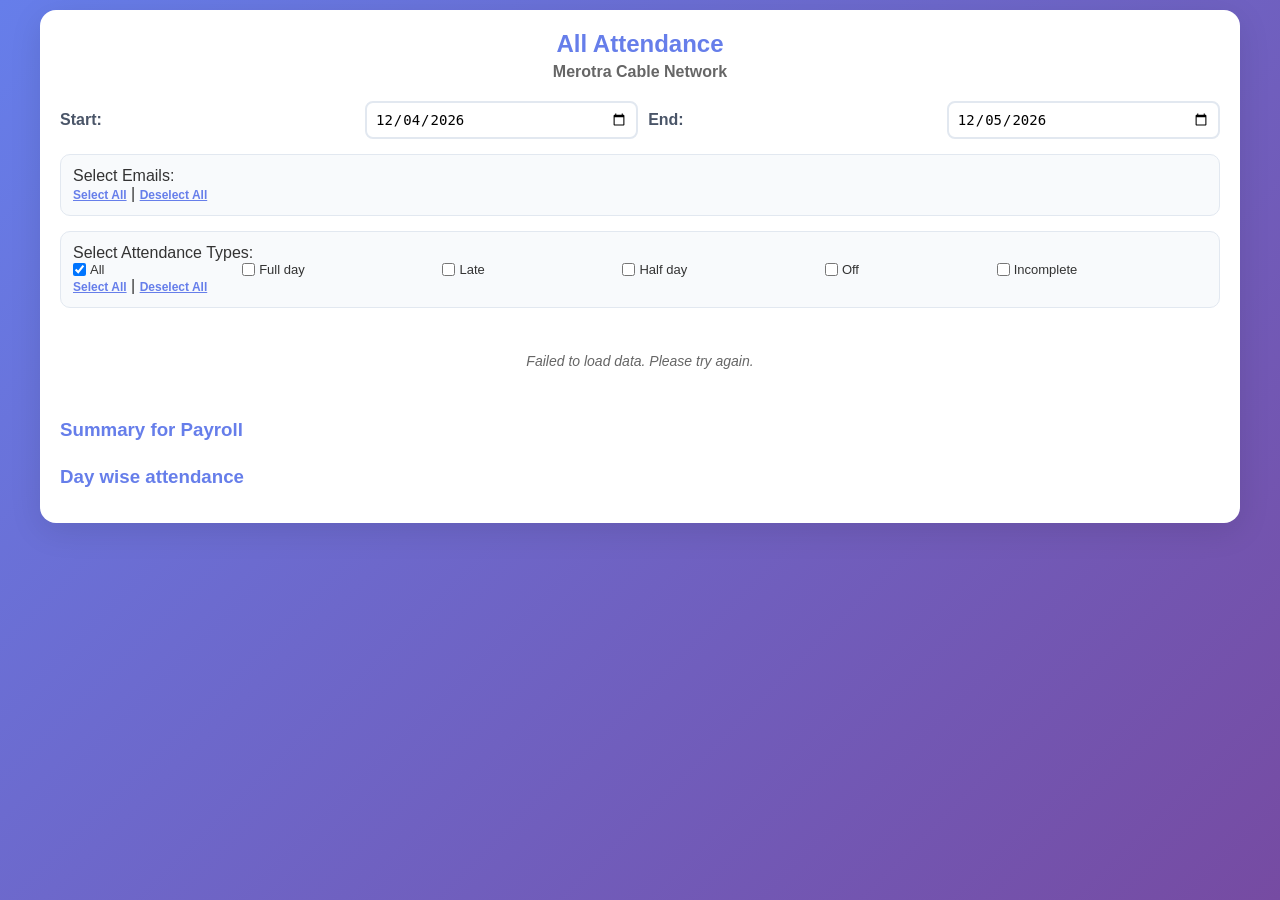
<file: atn/1atnr.html>
<!DOCTYPE html>
<html lang="en">
<head>
  <meta charset="utf-8" />
  <meta name="viewport" content="width=device-width, initial-scale=1" />
  <title>All Employee Attendance System</title>
  <style>
    * { box-sizing: border-box; margin: 0; padding: 0; }
    body {
      font-family: 'Segoe UI', Tahoma, Geneva, Verdana, sans-serif;
      background: linear-gradient(135deg, #667eea 0%, #764ba2 100%);
      color: #333;
      min-height: 100vh;
      padding: 10px;
      display: flex;
      justify-content: center;
      align-items: flex-start;
    }
    .container {
      max-width: 1200px;
      width: 100%;
      background: white;
      border-radius: 16px;
      padding: 20px;
      box-shadow: 0 8px 32px rgba(0,0,0,0.1);
    }
    .header {
      text-align: center;
      color: #667eea;
      margin-bottom: 20px;
    }
    .header h1 { font-size: 24px; font-weight: 700; margin-bottom: 5px; }
    .header p { font-size: 16px; color: #666; font-weight: 600; }
    .date-group {
      display: flex;
      gap: 10px;
      margin-bottom: 15px;
    }
    .date-group label {
      flex: 1 0 auto;
      font-weight: 600;
      color: #4a5568;
      margin-bottom: 0;
      align-self: center;
    }
    .date-group input[type="date"] {
      flex: 1;
      margin: 0;
      padding: 8px;
      border: 2px solid #e2e8f0;
      border-radius: 8px;
      font-size: 14px;
    }
    .filter-group {
      margin-bottom: 15px;
      padding: 12px;
      background: #f8fafc;
      border-radius: 10px;
      border: 1px solid #e2e8f0;
    }
    .checkbox-container {
      display: flex;
      flex-wrap: wrap;
      gap: 8px;
    }
    .checkbox-item {
      display: flex;
      align-items: center;
      gap: 4px;
      font-size: 13px;
      flex: 1 0 auto;
    }
    .select-all {
      font-weight: 600;
      color: #667eea;
      cursor: pointer;
      text-decoration: underline;
      font-size: 12px;
      margin-top: 5px;
    }
    button {
      padding: 10px 18px;
      border-radius: 8px;
      border: none;
      cursor: pointer;
      font-weight: 600;
      font-size: 16px;
      transition: all 0.3s;
      color: white;
      background: #48bb78;
      display: block;
      width: 100%;
      margin-bottom: 15px;
    }
    button:hover {
      background: #38a169;
      transform: translateY(-1px);
    }
    .table-wrapper {
      overflow-x: auto;
      -webkit-overflow-scrolling: touch;
    }
    #attendanceTable {
      width: 100%;
      border-collapse: collapse;
    }
    #attendanceTable th, #attendanceTable td {
      border: 1px solid #ddd;
      padding: 6px 8px;
      text-align: left;
      font-size: 13px;
    }
    #summaryTable th, #summaryTable td {
  border: 1px solid #ddd;
  padding: 6px 8px;
  text-align: left;
  font-size: 13px;
}
#summaryTable th {
  background-color: #f2f2f2;
}

    #attendanceTable th {
      background-color: #f2f2f2;
      position: sticky;
      top: 0;
      z-index: 1;
    }
    button.edit-btn {
      background: none;
      color: #667eea;
      width: auto;
      padding: 0;
      font-size: 16px;
      cursor: pointer;
      margin: 0;
    }
    .modal {
      display: none;
      position: fixed;
      z-index: 1000;
      left: 0;
      top: 0;
      width: 100%;
      height: 100%;
      overflow: auto;
      background-color: rgba(0,0,0,0.4);
      justify-content: center;
      align-items: center;
    }
    .modal-content {
      background-color: #fefefe;
      margin: auto;
      padding: 15px;
      border: 1px solid #888;
      width: 95%;
      max-width: 800px;
      border-radius: 10px;
      max-height: 85vh;
      overflow-y: auto;
    }
    .close {
      color: #aaa;
      float: right;
      font-size: 24px;
      font-weight: bold;
      cursor: pointer;
    }
    .close:hover {
      color: black;
    }
    #editTable, #addTable {
      width: 100%;
      border-collapse: collapse;
      margin-top: 10px;
    }
    #editTable th, #editTable td, #addTable th, #addTable td {
      border: 1px solid #ddd;
      padding: 6px;
      font-size: 13px;
    }
    #editTable input, #addTable input, #addTable select, #addTable textarea {
      width: 100%;
      border: none;
      padding: 4px;
      font-size: 13px;
      background: transparent;
    }
    #editTable input:focus, #addTable input:focus, #addTable select:focus, #addTable textarea:focus {
      outline: 2px solid #667eea;
      background: #f0f7ff;
    }
    #toast {
      display: none;
      position: fixed;
      bottom: 20px;
      left: 50%;
      transform: translateX(-50%);
      background: #48bb78;
      color: white;
      padding: 10px 20px;
      border-radius: 8px;
      z-index: 2000;
      font-weight: 600;
      box-shadow: 0 4px 12px rgba(0,0,0,0.15);
    }
    .loading {
      text-align: center;
      padding: 30px;
      color: #666;
      font-style: italic;
      font-size: 14px;
    }
    @media (max-width: 600px) {
      .container { padding: 15px; }
      .date-group { flex-direction: column; gap: 5px; }
      .date-group input { margin: 0; }
      .checkbox-container { gap: 6px; flex-direction: column; }
      .checkbox-item { font-size: 13px; }
      #attendanceTable th, #attendanceTable td { font-size: 12px; padding: 5px; }
      button { font-size: 15px; padding: 10px; }
    }

    #addRecordBtn {
  display: none !important;
}

  </style>
</head>
<body>
  <div class="container">
    <div class="header">
      <h1>All Attendance</h1>
      <p>Merotra Cable Network</p>
    </div>

    <button id="addRecordBtn">Add Record</button>

    <div class="date-group">
      <label for="startDate">Start:</label>
      <input type="date" id="startDate">
      <label for="endDate">End:</label>
      <input type="date" id="endDate">
    </div>

    <div class="filter-group">
      <label>Select Emails:</label>
      <div class="checkbox-container" id="emailCheckboxes"></div>
      <div>
        <span class="select-all" id="selectAllEmails">Select All</span> | 
        <span class="select-all" id="deselectAllEmails">Deselect All</span>
      </div>
    </div>

    <div class="filter-group">
      <label>Select Attendance Types:</label>
      <div class="checkbox-container" id="attendanceCheckboxes">
        <div class="checkbox-item">
          <input type="checkbox" id="attAll" value="All" checked>
          <label for="attAll">All</label>
        </div>
        <div class="checkbox-item">
          <input type="checkbox" id="attFull" value="Full day">
          <label for="attFull">Full day</label>
        </div>
        <div class="checkbox-item">
          <input type="checkbox" id="attLate" value="Late">
          <label for="attLate">Late</label>
        </div>
        <div class="checkbox-item">
          <input type="checkbox" id="attHalf" value="Half day">
          <label for="attHalf">Half day</label>
        </div>
        <div class="checkbox-item">
          <input type="checkbox" id="attOff" value="Off">
          <label for="attOff">Off</label>
        </div>
        <div class="checkbox-item">
          <input type="checkbox" id="attIncomplete" value="Incomplete attendance">
          <label for="attIncomplete">Incomplete</label>
        </div>
      </div>
      <div>
        <span class="select-all" id="selectAllAtt">Select All</span> | 
        <span class="select-all" id="deselectAllAtt">Deselect All</span>
      </div>
    </div>

    <div id="loadingMessage" class="loading">Loading attendance data...</div>
    <!-- SUMMARY TABLE -->
<div class="table-wrapper" style="margin-top:20px;">
  <h3 style="margin-bottom:10px; color:#667eea;">Summary for Payroll</h3>
  <table id="summaryTable" style="width:100%; border-collapse: collapse; display:none;">
    <thead>
      <tr>
<th>Employee</th>
<th>Full Days</th>
<th>Half Days</th>
<th>Late Days</th>
<th>Incomplete</th>
<th>Off Days</th>
<th>Total Bike Running</th>
      </tr>
    </thead>
    <tbody></tbody>
  </table>
</div>

<h3 style="margin:15px 0; color:#667eea;">Day wise attendance</h3>
    <div class="table-wrapper">
      <table id="attendanceTable" style="display:none;">
        <thead>
          <tr>
            <th>Edit</th>
            <th>Sr.</th>
            <th>Date</th>
            <th>Email</th>
            <th>Duty Start</th>
            <th>Lunch Start</th>
            <th>Lunch Done</th>
            <th>Duty Off</th>
            <th>Attendance</th>
            <th>Bike Running</th>
          </tr>
        </thead>
        <tbody></tbody>
      </table>
    </div>
  </div>

  <!-- Edit Modal -->
  <div id="editModal" class="modal">
    <div class="modal-content">
      <span class="close">x</span>
      <h2>Edit Attendance: <span id="editDate"></span> - <span id="editEmail"></span></h2>
      <table id="editTable">
        <thead>
          <tr>
            <th>Row #</th>
            <th>Timestamp</th>
            <th>Name</th>
            <th>Status</th>
            <th>Remarks</th>
            <th>Selfie URL</th>
            <th>Bike URL</th>
            <th>Location</th>
            <th>Verification</th>
          </tr>
        </thead>
        <tbody></tbody>
      </table>
    </div>
  </div>

  <!-- Add Modal -->
  <div id="addModal" class="modal">
    <div class="modal-content">
      <span class="close">x</span>
      <h2>Add New Record</h2>
      <label for="addName">Name (Email):</label>
      <input type="text" id="addName" placeholder="Enter email">
      <label for="addStatus">Status:</label>
      <select id="addStatus">
        <option value="Duty start">Duty start</option>
        <option value="Lunch start">Lunch start</option>
        <option value="Lunch done">Lunch done</option>
        <option value="Duty off">Duty off</option>
      </select>
      <label for="addTimestamp">Timestamp (M/d/yyyy H:mm:ss):</label>
      <input type="text" id="addTimestamp" placeholder="e.g., 10/29/2024 10:00:00">
      <label for="addRemarks">Remarks:</label>
      <textarea id="addRemarks" placeholder="Remarks"></textarea>
      <label for="addSelfieUrl">Selfie URL:</label>
      <input type="text" id="addSelfieUrl" placeholder="Selfie URL">
      <label for="addBikeUrl">Bike URL:</label>
      <input type="text" id="addBikeUrl" placeholder="Bike URL">
      <label for="addLocation">Location:</label>
      <input type="text" id="addLocation" placeholder="Location">
      <label for="addVerification">Verification Message:</label>
      <input type="text" id="addVerification" placeholder="Verification Message">
      <button id="saveAddBtn">Save</button>
    </div>
  </div>

  <div id="toast">Attendance modified!</div>

  <script>
    const SCRIPT_URL = "https://script.google.com/macros/s/AKfycbxpESljtlY5rYA4ByeYlWbH-CRcoxLQrnkARjKSTfZixQyNS-_5w9iPk2tcpIYg7fLg/exec";
    let allData = [];
    let uniqueEmails = new Set();

    const elements = {
      addRecordBtn: document.getElementById('addRecordBtn'),
      addModal: document.getElementById('addModal'),
      addClose: document.querySelector('#addModal .close'),
      addName: document.getElementById('addName'),
      addStatus: document.getElementById('addStatus'),
      addTimestamp: document.getElementById('addTimestamp'),
      addRemarks: document.getElementById('addRemarks'),
      addSelfieUrl: document.getElementById('addSelfieUrl'),
      addBikeUrl: document.getElementById('addBikeUrl'),
      addLocation: document.getElementById('addLocation'),
      addVerification: document.getElementById('addVerification'),
      saveAddBtn: document.getElementById('saveAddBtn'),
      startDate: document.getElementById('startDate'),
      endDate: document.getElementById('endDate'),
      emailCheckboxes: document.getElementById('emailCheckboxes'),
      attendanceCheckboxes: document.getElementById('attendanceCheckboxes'),
      selectAllEmails: document.getElementById('selectAllEmails'),
      deselectAllEmails: document.getElementById('deselectAllEmails'),
      selectAllAtt: document.getElementById('selectAllAtt'),
      deselectAllAtt: document.getElementById('deselectAllAtt'),
      loadingMessage: document.getElementById('loadingMessage'),
      attendanceTable: document.getElementById('attendanceTable'),
      tbody: document.getElementById('attendanceTable').querySelector('tbody'),
      editModal: document.getElementById('editModal'),
      editClose: document.querySelector('#editModal .close'),
      editDate: document.getElementById('editDate'),
      editEmail: document.getElementById('editEmail'),
      editTbody: document.getElementById('editTable').querySelector('tbody'),
      toast: document.getElementById('toast')
    };

    // Close modals
    elements.editClose.onclick = () => { elements.editModal.style.display = 'none'; };
    elements.addClose.onclick = () => { elements.addModal.style.display = 'none'; };
    window.onclick = (e) => {
      if (e.target === elements.editModal) elements.editModal.style.display = 'none';
      if (e.target === elements.addModal) elements.addModal.style.display = 'none';
    };

    // Add record button
    elements.addRecordBtn.onclick = () => {
      elements.addModal.style.display = 'flex';
    };

    // Save new record
    elements.saveAddBtn.onclick = async () => {
      const payload = {
        name: elements.addName.value.trim(),
        status: elements.addStatus.value,
        timestamp: elements.addTimestamp.value.trim(),
        remarks: elements.addRemarks.value.trim() || "N/A",
        selfieUrl: elements.addSelfieUrl.value.trim() || "N/A",
        bikeUrl: elements.addBikeUrl.value.trim() || "N/A",
        location: elements.addLocation.value.trim() || "N/A",
        verificationMessage: elements.addVerification.value.trim() || "N/A"
      };

      if (!payload.name || !payload.status || !payload.timestamp) {
        alert('Name, Status, and Timestamp are required.');
        return;
      }

      try {
        await fetch(SCRIPT_URL, {
          method: 'POST',
          headers: { 'Content-Type': 'application/json' },
          body: JSON.stringify(payload)
        });
        showToast();
        elements.addModal.style.display = 'none';
        await fetchData();
        renderTable();
      } catch (err) {
        console.error('Add failed:', err);
        alert('Failed to add record.');
      }
    };

    // Select All / Deselect All for Emails
    elements.selectAllEmails.onclick = () => {
      document.querySelectorAll('#emailCheckboxes input[type="checkbox"]').forEach(cb => cb.checked = true);
      renderTable();
    };
    elements.deselectAllEmails.onclick = () => {
      document.querySelectorAll('#emailCheckboxes input[type="checkbox"]').forEach(cb => cb.checked = false);
      renderTable();
    };

    // Select All / Deselect All for Attendance Types
    elements.selectAllAtt.onclick = () => {
      document.querySelectorAll('#attendanceCheckboxes input[type="checkbox"]').forEach(cb => cb.checked = true);
      renderTable();
    };
    elements.deselectAllAtt.onclick = () => {
      document.querySelectorAll('#attendanceCheckboxes input[type="checkbox"]').forEach(cb => cb.checked = false);
      renderTable();
    };

    // Show toast
    function showToast() {
      elements.toast.style.display = 'block';
      setTimeout(() => elements.toast.style.display = 'none', 3000);
    }

    // Format timestamp exactly as in Google Sheets
    function formatTimestamp(tsStr) {
      const ts = new Date(tsStr);
      const month = ts.getMonth() + 1;
      const day = ts.getDate();
      const year = ts.getFullYear();
      const hours = ts.getHours();
      const minutes = ts.getMinutes();
      const seconds = ts.getSeconds();
      return `${month}/${day}/${year} ${hours.toString().padStart(2, '0')}:${minutes.toString().padStart(2, '0')}:${seconds.toString().padStart(2, '0')}`;
    }

    // Fetch all data
    async function fetchData() {
      try {
        elements.loadingMessage.style.display = 'block';
        elements.attendanceTable.style.display = 'none';

        const response = await fetch(`${SCRIPT_URL}?action=getAllAttendance`);
        allData = await response.json();

        // Extract unique emails, remove blank
        uniqueEmails = new Set();
        allData.forEach(row => {
          const email = row[1].trim();
          if (email) uniqueEmails.add(email);
        });

        // Populate email checkboxes
        elements.emailCheckboxes.innerHTML = '';
        Array.from(uniqueEmails).sort().forEach(email => {
          const safeId = email.replace(/[^a-zA-Z0-9]/g, '_');
          const div = document.createElement('div');
          div.className = 'checkbox-item';
          div.innerHTML = `
            <input type="checkbox" id="email_${safeId}" value="${email}" checked>
            <label for="email_${safeId}">${email}</label>
          `;
          elements.emailCheckboxes.appendChild(div);
        });

        // Add event listeners
        document.querySelectorAll('#emailCheckboxes input').forEach(cb => cb.addEventListener('change', renderTable));
        document.querySelectorAll('#attendanceCheckboxes input').forEach(cb => cb.addEventListener('change', renderTable));

        renderTable();
      } catch (err) {
        console.error('Error:', err);
        elements.loadingMessage.textContent = 'Failed to load data. Please try again.';
      }
    }

    // Render table
    function renderTable() {
      const startStr = elements.startDate.value;
      const endStr = elements.endDate.value;
      if (!startStr || !endStr) return;

      const startDate = new Date(startStr + 'T00:00:00');
      const endDate = new Date(endStr + 'T23:59:59');
      if (startDate > endDate) return;

      const selectedEmails = Array.from(document.querySelectorAll('#emailCheckboxes input:checked'))
        .map(cb => cb.value);
      if (selectedEmails.length === 0) {
        elements.tbody.innerHTML = '<tr><td colspan="9" style="text-align:center; color:#999;">No employees selected.</td></tr>';
        elements.attendanceTable.style.display = 'table';
        elements.loadingMessage.style.display = 'none';
        return;
      }

      const selectedAttTypes = Array.from(document.querySelectorAll('#attendanceCheckboxes input:checked'))
        .map(cb => cb.value);
      const includeAllAtt = selectedAttTypes.includes('All') || selectedAttTypes.length === 0;

      // Group data by email and date
      const groupsByEmail = new Map();
      allData.forEach(row => {
        const [tsStr, email, status, remarks, selfie, bike, loc, verif, rowIndex] = row;
        const ts = new Date(tsStr);
        if (ts < startDate || ts > endDate) return;
        const dateKey = ts.toLocaleDateString('en-US', { month: 'short', day: 'numeric' });

        if (!groupsByEmail.has(email)) groupsByEmail.set(email, new Map());
        const emailGroups = groupsByEmail.get(email);
        if (!emailGroups.has(dateKey)) {
          emailGroups.set(dateKey, {
            dutyStart: null, lunchStart: null, lunchDone: null, dutyOff: null,
            tsMap: new Map(), rawRows: []
          });
        }
        const group = emailGroups.get(dateKey);
        const timeStr = ts.toLocaleTimeString('en-IN', { hour: '2-digit', minute: '2-digit', hour12: false });

        if (status === 'Duty start') group.dutyStart = timeStr;
        if (status === 'Lunch start') group.lunchStart = timeStr;
        if (status === 'Lunch done') group.lunchDone = timeStr;
        if (status === 'Duty off') group.dutyOff = timeStr;

        group.tsMap.set(status, ts);
        group.rawRows.push(row);
      });

      // Generate date list (latest first)
      const dateList = [];
      let current = new Date(endDate);
      while (current >= startDate) {
        dateList.push(current.toLocaleDateString('en-US', { month: 'short', day: 'numeric' }));
        current.setDate(current.getDate() - 1);
      }

      // Build rows
      const rows = [];
      selectedEmails.forEach(email => {
        dateList.forEach(dateKey => {
          const emailGroups = groupsByEmail.get(email) || new Map();
          const group = emailGroups.get(dateKey) || {
            dutyStart: '--', lunchStart: '--', lunchDone: '--', dutyOff: '--',
            tsMap: new Map(), rawRows: []
          };
          const attendance = computeAttendance(group);
          if (includeAllAtt || selectedAttTypes.includes(attendance)) {
// Extract bike readings
let dutyStartReading = null;
let dutyOffReading = null;

group.rawRows.forEach(r => {
  if (r[2] === "Duty start" && r[3] !== "N/A") dutyStartReading = parseInt(r[3]);
  if (r[2] === "Duty off" && r[3] !== "N/A") dutyOffReading = parseInt(r[3]);
});

let bikeRunning = (dutyStartReading != null && dutyOffReading != null)
  ? (dutyOffReading - dutyStartReading)
  : "--";

rows.push({
  email, date: dateKey,
  dutyStart: group.dutyStart || '--',
  lunchStart: group.lunchStart || '--',
  lunchDone: group.lunchDone || '--',
  dutyOff: group.dutyOff || '--',
  attendance,
  bikeRunning,
  rawRows: group.rawRows
});
          }
        });
      });

      // Render
      elements.tbody.innerHTML = '';
      if (rows.length === 0) {
        elements.tbody.innerHTML = '<tr><td colspan="9" style="text-align:center; color:#999;">No records found for selected filters.</td></tr>';
      } else {
        rows.forEach((row, idx) => {
          let editBtn = '';
          if (row.rawRows.length > 0) {
            const rawRowsStr = JSON.stringify(row.rawRows).replace(/'/g, "\\'").replace(/"/g, '&quot;');
            editBtn = `<button class="edit-btn" onclick="openEditModal('${row.email.replace(/'/g, "\\'")}', '${row.date.replace(/'/g, "\\'")}', '${rawRowsStr}')">✏️</button>`;
          }
          const tr = document.createElement('tr');
tr.innerHTML = `
  <td>${editBtn}</td>
  <td>${idx + 1}</td>
  <td>${row.date}</td>
  <td>${row.email}</td>
  <td>${row.dutyStart}</td>
  <td>${row.lunchStart}</td>
  <td>${row.lunchDone}</td>
  <td>${row.dutyOff}</td>
  <td>${row.attendance}</td>
  <td>${row.bikeRunning}</td>
`;

          elements.tbody.appendChild(tr);
        });
      }
      renderSummary(rows);
      elements.attendanceTable.style.display = 'table';
      elements.loadingMessage.style.display = 'none';
    }

    // Compute attendance status
    function computeAttendance(group) {
      const hasDutyStart = !!group.tsMap.get('Duty start');
      const hasDutyOff = !!group.tsMap.get('Duty off');
      const hasLunchStart = !!group.tsMap.get('Lunch start');
      const hasLunchDone = !!group.tsMap.get('Lunch done');
      if (!hasDutyStart && !hasDutyOff && !hasLunchStart && !hasLunchDone) {
        return 'Off';
      }
      if ((hasDutyStart && !hasDutyOff) || (!hasDutyStart && hasDutyOff)) {
        return 'Incomplete attendance';
      }
      if ((hasLunchStart && !hasLunchDone) || (!hasLunchStart && hasLunchDone)) {
        return 'Incomplete attendance';
      }
      const dutyStartTs = group.tsMap.get('Duty start');
      const dutyOffTs = group.tsMap.get('Duty off');
      if (!dutyStartTs || !dutyOffTs) {
        return 'Incomplete attendance';
      }
      let totalHours = (dutyOffTs - dutyStartTs) / 3600000;
      if (hasLunchStart && hasLunchDone) {
        const lunchStartTs = group.tsMap.get('Lunch start');
        const lunchDoneTs = group.tsMap.get('Lunch done');
        if (lunchStartTs && lunchDoneTs) {
          const lunchHours = (lunchDoneTs - lunchStartTs) / 3600000;
          totalHours = totalHours - lunchHours;
        }
      }
      if (!(totalHours > 0)) {
        return 'Off';
      }
      if (totalHours >= 8.5) return 'Full day';
      if (totalHours >= 7.5 && totalHours < 8.5) return 'Late';
      return 'Half day';
    }
 function renderSummary(rows) {
  const summaryMap = new Map();

  rows.forEach(row => {
    if (!summaryMap.has(row.email)) {
      summaryMap.set(row.email, {
        full: 0,
        half: 0,
        late: 0,
        incomplete: 0,
        off: 0,
        bike: 0
      });
    }

    const emp = summaryMap.get(row.email);

    if (row.attendance === "Full day") emp.full++;
    if (row.attendance === "Half day") emp.half++;
    if (row.attendance === "Late") emp.late++;
    if (row.attendance === "Incomplete attendance") emp.incomplete++;
    if (row.attendance === "Off") emp.off++;

    if (row.bikeRunning !== "--" && !isNaN(row.bikeRunning)) {
      emp.bike += row.bikeRunning;
    }
  });

  const tbody = document.querySelector("#summaryTable tbody");
  tbody.innerHTML = "";

  summaryMap.forEach((val, email) => {
    const tr = document.createElement("tr");
    tr.innerHTML = `
      <td>${email}</td>
      <td>${val.full}</td>
      <td>${val.half}</td>
      <td>${val.late}</td>
      <td>${val.incomplete}</td>
      <td>${val.off}</td>
      <td>${val.bike}</td>
    `;
    tbody.appendChild(tr);
  });

  document.getElementById("summaryTable").style.display = "table";
}


    // Open edit modal
    function openEditModal(emailStr, dateStr, rawRowsStr) {
      const email = emailStr;
      const date = dateStr;
      let rawRows;
      try {
        rawRows = JSON.parse(rawRowsStr.replace(/&quot;/g, '"'));
      } catch (e) {
        console.error('Parse error:', e);
        return;
      }

      elements.editDate.textContent = date;
      elements.editEmail.textContent = email;
      elements.editTbody.innerHTML = '';

      rawRows.forEach(([timestamp, name, status, remarks, selfieUrl, bikeUrl, location, verificationMessage, rowIndex]) => {
        const formattedTs = formatTimestamp(timestamp);
        const tr = document.createElement('tr');
        tr.innerHTML = `
          <td>${rowIndex}</td>
          <td><input type="text" value="${formattedTs}" data-field="timestamp" data-row="${rowIndex}"></td>
          <td><input type="text" value="${name}" data-field="name" data-row="${rowIndex}"></td>
          <td><input type="text" value="${status}" data-field="status" data-row="${rowIndex}"></td>
          <td><input type="text" value="${remarks}" data-field="remarks" data-row="${rowIndex}"></td>
          <td><input type="text" value="${selfieUrl}" data-field="selfieUrl" data-row="${rowIndex}"></td>
          <td><input type="text" value="${bikeUrl}" data-field="bikeUrl" data-row="${rowIndex}"></td>
          <td><input type="text" value="${location}" data-field="location" data-row="${rowIndex}"></td>
          <td><input type="text" value="${verificationMessage}" data-field="verificationMessage" data-row="${rowIndex}"></td>
        `;
        elements.editTbody.appendChild(tr);
      });

      // Add blur listeners
      elements.editTbody.querySelectorAll('input').forEach(input => {
        input.removeEventListener('blur', handleFieldUpdate);
        input.addEventListener('blur', handleFieldUpdate);
      });

      elements.editModal.style.display = 'flex';
    }

    // Handle field update
    async function handleFieldUpdate(e) {
      const input = e.target;
      const rowIndex = input.dataset.row;
      const field = input.dataset.field;

      const payload = {
        action: 'updateRecord',
        rowIndex: parseInt(rowIndex)
      };

      const rowInputs = elements.editTbody.querySelectorAll(`input[data-row="${rowIndex}"]`);
      rowInputs.forEach(inp => {
        let value = inp.value.trim();
        payload[inp.dataset.field] = value;
      });

      try {
        await fetch(SCRIPT_URL, {
          method: 'POST',
          mode: 'no-cors',
          headers: { 'Content-Type': 'application/json' },
          body: JSON.stringify(payload)
        });
        showToast();
        await fetchData();
        renderTable();
        // Re-open modal with fresh data
        const freshRawRows = allData.filter(row => {
          const rowDate = new Date(row[0]).toLocaleDateString('en-US', { month: 'short', day: 'numeric' });
          return row[1].trim() === elements.editEmail.textContent && rowDate === elements.editDate.textContent;
        });
        if (freshRawRows.length > 0) {
          const freshStr = JSON.stringify(freshRawRows).replace(/'/g, "\\'").replace(/"/g, '&quot;');
          openEditModal(elements.editEmail.textContent, elements.editDate.textContent, freshStr);
        } else {
          elements.editModal.style.display = 'none';
        }
      } catch (err) {
        console.error('Update failed:', err);
        alert('Network error: ' + err.message);
      }
    }

    // Initialize
    window.onload = async () => {
      const today = new Date();
      const yesterday = new Date(today);
      yesterday.setDate(today.getDate() - 1);

      elements.endDate.value = today.toISOString().split('T')[0];
      elements.startDate.value = yesterday.toISOString().split('T')[0];

      elements.startDate.addEventListener('change', renderTable);
      elements.endDate.addEventListener('change', renderTable);

      await fetchData();
    };
  </script>
</body>
</html>
</file>
<file: rack/styles.css>
/* ===== RESET & BASE ===== */
* {
    margin: 0;
    padding: 0;
    box-sizing: border-box;
}

:root {
    --primary: #3b82f6;
    --primary-dark: #2563eb;
    --primary-light: #93c5fd;
    --secondary: #10b981;
    --danger: #ef4444;
    --warning: #f59e0b;
    --success: #10b981;

    --bg: #f8fafc;
    --surface: #ffffff;
    --surface-dark: #f1f5f9;
    --border: #e2e8f0;
    --text: #1e293b;
    --text-secondary: #64748b;
    --text-muted: #94a3b8;

    --shadow-sm: 0 1px 3px rgba(0,0,0,0.1);
    --shadow-md: 0 4px 6px rgba(0,0,0,0.1);
    --shadow-lg: 0 10px 15px rgba(0,0,0,0.1);

    --radius-sm: 0.375rem;
    --radius-md: 0.5rem;
    --radius-lg: 0.75rem;
    --radius-xl: 1rem;

    --transition: 200ms ease;
}

body {
    font-family: 'Inter', system-ui, sans-serif;
    background: var(--bg);
    color: var(--text);
    line-height: 1.4;
    min-height: 100vh;
    font-size: 15px;
}

/* ===== LOADING ===== */
.loading-overlay {
    position: fixed;
    inset: 0;
    background: var(--bg);
    display: flex;
    align-items: center;
    justify-content: center;
    z-index: 9999;
    backdrop-filter: blur(4px);
}

.spinner-container {
    text-align: center;
    animation: fadeIn 0.3s ease;
}

.spinner {
    width: 48px;
    height: 48px;
    border: 4px solid var(--border);
    border-top-color: var(--primary);
    border-radius: 50%;
    animation: spin 1s linear infinite;
    margin: 0 auto 1rem;
}

@keyframes spin { to { transform: rotate(360deg); } }
@keyframes fadeIn { from { opacity: 0; } to { opacity: 1; } }

.loading-details {
    font-size: 0.85rem;
    color: var(--text-muted);
    background: var(--surface);
    padding: 0.4rem 0.8rem;
    border-radius: var(--radius-md);
    border: 1px solid var(--border);
}

.data-loading {
    position: fixed;
    top: 0;
    left: 0;
    right: 0;
    height: 3px;
    background: linear-gradient(90deg, var(--primary), var(--secondary), var(--primary));
    transform: translateX(-100%);
    transition: opacity 0.4s;
    z-index: 1001;
}

.data-loading.active {
    animation: loadingSlide 1.8s infinite;
}

@keyframes loadingSlide {
    0%   { transform: translateX(-100%); }
    100% { transform: translateX(100%); }
}

/* ===== HEADER ===== */
.dashboard-header {
    background: var(--surface);
    border-bottom: 1px solid var(--border);
    padding: 0.8rem 1.2rem;
    position: sticky;
    top: 0;
    z-index: 100;
    box-shadow: var(--shadow-sm);
    display: flex;
    justify-content: space-between;
    align-items: center;
    gap: 1rem;
    flex-wrap: wrap;
}

.logo {
    display: flex;
    align-items: center;
    gap: 0.8rem;
}

.logo i {
    font-size: 1.6rem;
    background: linear-gradient(135deg, var(--primary), var(--secondary));
    -webkit-background-clip: text;
    -webkit-text-fill-color: transparent;
}

.logo h1 {
    font-size: 1.3rem;
    font-weight: 700;
}

.logo .subtitle {
    font-size: 0.68rem;
    color: var(--text-muted);
    text-transform: uppercase;
    letter-spacing: 0.5px;
}

.last-sync {
    display: flex;
    align-items: center;
    gap: 0.5rem;
    font-size: 0.85rem;
    color: var(--text-secondary);
}

.sync-time {
    font-family: 'SF Mono', monospace;
    font-weight: 600;
    color: var(--text);
}

.window-selector-container {
    display: flex;
    gap: 0.6rem;
    align-items: center;
}

.window-selector {
    display: flex;
    align-items: center;
    gap: 0.5rem;
    padding: 0.3rem 0.6rem;
    background: linear-gradient(135deg, var(--primary-light), var(--primary));
    color: white;
    border-radius: var(--radius-md);
    font-size: 0.85rem;
    font-weight: 600;
}

.window-dropdown {
    background: transparent;
    color: white;
    border: none;
    font-weight: 600;
    cursor: pointer;
    min-width: 130px;
    appearance: none;
    padding: 0.2rem 0.4rem;
    border-radius: var(--radius-sm);
}

.window-dropdown option {
    background: var(--surface);
    color: var(--text);
    padding: 0.4rem;
}

.btn-refresh {
    width: 38px;
    height: 38px;
    border-radius: var(--radius-md);
    background: var(--surface-dark);
    border: 1px solid var(--border);
    color: var(--text-secondary);
    cursor: pointer;
    transition: all var(--transition);
    display: flex;
    align-items: center;
    justify-content: center;
}

.btn-refresh:hover { background: var(--primary); color: white; transform: rotate(180deg); }
.btn-refresh.refreshing { animation: spin 1.2s linear infinite; pointer-events: none; opacity: 0.7; }

.total-stats {
    display: flex;
    gap: 0.8rem;
    flex-wrap: wrap;
}

.stat-box {
    display: flex;
    align-items: center;
    gap: 0.7rem;
    padding: 0.6rem 1rem;
    background: var(--surface);
    border: 1px solid var(--border);
    border-radius: var(--radius-lg);
    min-width: 120px;
    transition: all var(--transition);
}

.stat-box:hover { transform: translateY(-2px); box-shadow: var(--shadow-md); }

.stat-box.offline { border-color: rgba(239,68,68,0.3); background: rgba(239,68,68,0.05); }
.stat-box.ticket  { border-color: rgba(245,158,11,0.3); background: rgba(245,158,11,0.05); }
.stat-box.olt     { border-color: rgba(59,130,246,0.3);  background: rgba(59,130,246,0.05); }

.stat-icon {
    width: 38px;
    height: 38px;
    border-radius: var(--radius-md);
    background: var(--surface-dark);
    display: grid;
    place-items: center;
    font-size: 1.2rem;
}

.stat-box.offline .stat-icon { color: var(--danger); background: rgba(239,68,68,0.1); }
.stat-box.ticket  .stat-icon { color: var(--warning); background: rgba(245,158,11,0.1); }
.stat-box.olt     .stat-icon { color: var(--primary); background: rgba(59,130,246,0.1); }

.stat-label {
    font-size: 0.68rem;
    color: var(--text-secondary);
    text-transform: uppercase;
    letter-spacing: 0.4px;
    font-weight: 600;
}

.stat-value {
    font-size: 1.4rem;
    font-weight: 700;
}

.stat-box.offline .stat-value { color: var(--danger); }
.stat-box.ticket  .stat-value { color: var(--warning); }

/* ===== MAIN CONTENT ===== */
.dashboard-container {
    padding: 1.2rem;
    max-width: 1800px;
    margin: 0 auto;
    transition: padding var(--transition);
}

.olt-container {
    display: grid;
    grid-template-columns: repeat(auto-fill, minmax(380px, 1fr));
    gap: 1.2rem;
    opacity: 1;
    transition: opacity var(--transition);
}

.olt-card {
    background: var(--surface);
    border: 1px solid var(--border);
    border-radius: var(--radius-xl);
    overflow: hidden;
    box-shadow: var(--shadow-sm);
    transition: all var(--transition);
    animation: cardSlideIn 0.5s ease forwards;
    opacity: 0;
    transform: translateY(10px);
}

@keyframes cardSlideIn { to { opacity: 1; transform: translateY(0); } }

.olt-card:hover {
    box-shadow: var(--shadow-md);
    transform: translateY(-4px);
    border-color: var(--primary-light);
}

.olt-card-header {
    background: linear-gradient(135deg, var(--primary), var(--primary-dark));
    color: white;
    padding: 1rem 1.25rem;
    display: flex;
    justify-content: space-between;
    align-items: center;
}

.olt-name {
    display: flex;
    align-items: center;
    gap: 0.7rem;
    font-size: 1.15rem;
    font-weight: 700;
}

.olt-name i {
    font-size: 1.4rem;
    opacity: 0.9;
}

.olt-stats {
    display: flex;
    gap: 1.2rem;
}

.olt-stat {
    display: flex;
    flex-direction: column;
    align-items: center;
    gap: 0.2rem;
    min-width: 60px;
}

.olt-stat-label {
    font-size: 0.7rem;
    opacity: 0.9;
    font-weight: 500;
}

.olt-stat-value {
    font-size: 1.4rem;
    font-weight: 800;
    letter-spacing: -0.5px;
}

.olt-card-body {
    padding: 0.9rem;
    max-height: 340px;
    overflow-y: auto;
}

/* ===== TIGHT TABLE STYLING - CONTENT FIT ===== */
.olt-table {
    width: 100%;
    border-collapse: collapse;
    font-size: 0.82rem;
    table-layout: auto;           /* content ke hisaab se width decide hogi */
    min-width: unset !important;  /* no forced wide table */
}

.olt-table thead {
    background: var(--surface-dark);
    position: sticky;
    top: 0;
    z-index: 2;
}

.olt-table th {
    padding: 0.55rem 0.65rem;
    text-align: center;
    font-weight: 600;
    color: var(--text-secondary);
    text-transform: uppercase;
    letter-spacing: 0.05em;
    border-bottom: 2px solid var(--border);
    white-space: nowrap;
    font-size: 0.72rem;
}

.olt-table td {
    padding: 0.55rem 0.65rem;
    text-align: center;
    border-bottom: 1px solid var(--border);
    transition: all var(--transition);
    white-space: nowrap;
    overflow: hidden;
    text-overflow: ellipsis;
}

.olt-table tbody tr:hover {
    background: var(--surface-dark);
}

.clickable-cell {
    cursor: pointer;
    transition: all var(--transition);
    font-weight: 600;
    border-radius: var(--radius-sm);
    min-width: 45px;              /* bahut chhota na ho */
}

.clickable-cell:hover {
    background: var(--primary) !important;
    color: white !important;
    transform: scale(1.05);
    box-shadow: var(--shadow-sm);
}

.status-cell {
    font-size: 1.3rem;
}

.status-problem {
    color: var(--danger);
    animation: pulse-red 1.5s infinite;
}

@keyframes pulse-red {
    0%, 100% { transform: scale(1); }
    50% { transform: scale(1.1); }
}

.green-circle {
    display: inline-block;
    width: 10px;
    height: 10px;
    border-radius: 50%;
    background: linear-gradient(135deg, var(--success), var(--success));
    box-shadow: 0 0 10px rgba(16, 185, 129, 0.8);
    animation: pulse-green 2s infinite;
}

@keyframes pulse-green {
    0%, 100% { transform: scale(1); box-shadow: 0 0 10px rgba(16, 185, 129, 0.8); }
    50% { transform: scale(1.1); box-shadow: 0 0 16px rgba(16, 185, 129, 1); }
}

.olt-table tfoot {
    background: var(--surface-dark);
}

.olt-table tfoot td {
    font-weight: 700;
    border-top: 2px solid var(--border);
    position: sticky;
    bottom: 0;
    background: var(--surface-dark);
}

.pon-number-cell {
    position: relative;
    padding-left: 0.9rem !important;
    padding-right: 0.5rem !important;
    font-weight: 600;
    color: var(--text);
    background: linear-gradient(90deg, var(--surface-dark), transparent);
    border-left: 3px solid var(--primary);
    text-align: left;
    white-space: nowrap;
}

.pon-status-indicator {
    position: absolute;
    left: 4px;
    top: 50%;
    transform: translateY(-50%);
    width: 8px;
    height: 8px;
    border-radius: 50%;
}

.pon-status-indicator.normal {
    background: linear-gradient(135deg, var(--success), var(--success));
    box-shadow: 0 0 8px rgba(16, 185, 129, 0.8);
    animation: pulse-green 2s infinite;
}

.pon-status-indicator.problem {
    background: linear-gradient(135deg, var(--danger), var(--danger));
    box-shadow: 0 0 8px rgba(239, 68, 68, 0.8);
    animation: pulse-red 1.5s infinite;
}

.pon-details {
    font-size: 0.72rem;
    color: var(--text-muted);
    margin-top: 2px;
    display: block;
    font-weight: 400;
}

/* ===== WINDOW HEADER ===== */
.window-header {
    background: linear-gradient(135deg, var(--surface-dark), var(--surface));
    border: 1px solid var(--border);
    border-radius: var(--radius-lg);
    padding: 0.9rem 1.25rem;
    margin-bottom: 1rem;
    grid-column: 1 / -1;
    border-left: 4px solid var(--primary);
}

.window-header-content {
    display: flex;
    align-items: center;
    gap: 0.75rem;
}

.window-header-content i {
    font-size: 1.25rem;
    color: var(--primary);
}

.window-header-content h3 {
    font-size: 1rem;
    font-weight: 600;
    color: var(--text);
    margin: 0;
}

.window-header-subtitle {
    font-size: 0.75rem;
    color: var(--text-secondary);
    margin-top: 0.2rem;
}

.window-badge {
    font-size: 0.65rem;
    font-weight: 600;
    background: linear-gradient(135deg, var(--primary), var(--primary-dark));
    color: white;
    padding: 0.2rem 0.4rem;
    border-radius: var(--radius-sm);
    margin-left: 0.4rem;
    vertical-align: middle;
}

.window-badge-small {
    font-size: 0.7rem;
    font-weight: 600;
    background: var(--surface-dark);
    color: var(--text-secondary);
    padding: 0.2rem 0.5rem;
    border-radius: var(--radius-sm);
    border: 1px solid var(--border);
}

/* ===== MODAL ===== */
.modal {
    position: fixed;
    inset: 0;
    background: rgba(0,0,0,0.7);
    display: none;
    align-items: center;
    justify-content: center;
    z-index: 1000;
    padding: 1rem;
    backdrop-filter: blur(8px);
}

.modal-content {
    background: var(--surface);
    border-radius: var(--radius-xl);
    width: 100%;
    max-width: 1400px;
    max-height: 90vh;
    display: flex;
    flex-direction: column;
    box-shadow: var(--shadow-lg);
    overflow: hidden;
    animation: modalSlideIn 0.4s ease;
}

@keyframes modalSlideIn {
    from { opacity: 0; transform: translateY(30px) scale(0.95); }
    to { opacity: 1; transform: translateY(0) scale(1); }
}

.modal-header {
    padding: 1.25rem 1.75rem;
    border-bottom: 1px solid var(--border);
    display: flex;
    justify-content: space-between;
    align-items: center;
    gap: 1rem;
    flex-wrap: wrap;
    background: var(--surface-dark);
}

.modal-header h2 {
    font-size: 1.4rem;
    font-weight: 700;
    color: var(--text);
}

.modal-actions {
    display: flex;
    gap: 0.5rem;
    align-items: center;
}

.btn-small {
    padding: 0.45rem 0.9rem;
    border: 1px solid var(--border);
    border-radius: var(--radius-md);
    background: var(--surface);
    color: var(--text);
    font-size: 0.85rem;
    font-weight: 600;
    cursor: pointer;
    transition: all var(--transition);
    display: inline-flex;
    align-items: center;
    gap: 0.4rem;
}

.btn-small:hover {
    background: var(--surface-dark);
    transform: translateY(-1px);
    box-shadow: var(--shadow-sm);
}

.btn-small.btn-primary {
    background: linear-gradient(135deg, var(--primary), var(--primary-dark));
    color: white;
    border: none;
}

.btn-small.btn-primary:hover {
    box-shadow: var(--shadow-md);
}

.btn-close {
    padding: 0.45rem;
    border: none;
    background: var(--surface-dark);
    color: var(--text-secondary);
    cursor: pointer;
    border-radius: var(--radius-md);
    transition: all var(--transition);
    width: 36px;
    height: 36px;
    display: flex;
    align-items: center;
    justify-content: center;
    font-size: 1.1rem;
}

.btn-close:hover {
    background: var(--danger);
    color: white;
    transform: rotate(90deg);
}

.modal-subtitle {
    padding: 0.9rem 1.75rem;
    background: var(--surface-dark);
    color: var(--text-secondary);
    font-size: 0.85rem;
    border-bottom: 1px solid var(--border);
    display: flex;
    align-items: center;
    gap: 0.5rem;
}

.modal-body {
    flex: 1;
    overflow-y: auto;
    padding: 0;
}

.user-table {
    width: 100%;
    border-collapse: collapse;
    font-size: 0.84rem;
}

.user-table thead {
    position: sticky;
    top: 0;
    z-index: 10;
}

.user-table th {
    padding: 0.9rem 1rem;
    text-align: left;
    background: var(--surface-dark);
    color: var(--text-secondary);
    font-weight: 600;
    text-transform: uppercase;
    letter-spacing: 0.05em;
    border-bottom: 2px solid var(--border);
    white-space: nowrap;
    font-size: 0.78rem;
}

.user-table td {
    padding: 0.9rem 0.5rem;
    border-bottom: 1px solid var(--border);
    vertical-align: middle;
    line-height: 1.3;
    max-width: 180px;
    word-wrap: break-word;
}

.user-table tr {
    transition: all var(--transition);
}

.user-table tr:hover {
    background: var(--surface-dark);
    transform: translateX(4px);
}

.user-table tr.highlight-offline {
    background: linear-gradient(90deg, rgba(239, 68, 68, 0.05), transparent);
    border-left: 3px solid var(--danger);
}

.user-table tr.highlight-ticket {
    background: linear-gradient(90deg, rgba(245, 158, 11, 0.05), transparent);
    border-left: 3px solid var(--warning);
}

.badge {
    display: inline-block;
    padding: 0.25rem 0.6rem;
    font-size: 0.7rem;
    font-weight: 600;
    border-radius: 999px;
    text-transform: uppercase;
    letter-spacing: 0.05em;
}

.badge-success {
    background: rgba(16, 185, 129, 0.1);
    color: var(--success);
    border: 1px solid rgba(16, 185, 129, 0.2);
}

.badge-danger {
    background: rgba(239, 68, 68, 0.1);
    color: var(--danger);
    border: 1px solid rgba(239, 68, 68, 0.2);
    animation: badgePulse 2s infinite;
}

@keyframes badgePulse {
    0%, 100% { opacity: 1; }
    50% { opacity: 0.7; }
}

.modal-footer {
    padding: 0.9rem 1.75rem;
    border-top: 1px solid var(--border);
    background: var(--surface-dark);
    display: flex;
    justify-content: space-between;
    align-items: center;
    font-size: 0.85rem;
    color: var(--text-secondary);
}

.pagination-info {
    display: flex;
    align-items: center;
    gap: 0.4rem;
    font-weight: 600;
}

.pagination-info i {
    color: var(--primary);
}

.modal-timestamp {
    display: flex;
    align-items: center;
    gap: 0.4rem;
    font-family: 'SF Mono', monospace;
}

/* ===== MOBILE ELEMENTS ===== */
.mobile-menu-toggle {
    display: none;
    position: fixed;
    top: 1rem;
    left: 1rem;
    z-index: 2000;
    width: 48px;
    height: 48px;
    border-radius: var(--radius-md);
    background: linear-gradient(135deg, var(--primary), var(--primary-dark));
    color: white;
    border: none;
    font-size: 1.3rem;
    cursor: pointer;
    box-shadow: var(--shadow-md);
    transition: all var(--transition);
    display: flex;
    align-items: center;
    justify-content: center;
}

.mobile-menu-toggle:hover {
    transform: scale(1.05);
    box-shadow: var(--shadow-lg);
}

.mobile-sidebar {
    position: fixed;
    top: 0;
    left: -100%;
    width: 85%;
    max-width: 320px;
    height: 100vh;
    background: var(--surface);
    border-right: 1px solid var(--border);
    z-index: 2000;
    overflow-y: auto;
    transition: left 0.3s cubic-bezier(0.4, 0, 0.2, 1);
    box-shadow: var(--shadow-lg);
    display: flex;
    flex-direction: column;
}

.mobile-sidebar.open {
    left: 0;
}

.mobile-sidebar-header {
    padding: 1rem 1.25rem;
    border-bottom: 1px solid var(--border);
    display: flex;
    justify-content: space-between;
    align-items: center;
    background: linear-gradient(135deg, var(--surface), var(--surface-dark));
    flex-shrink: 0;
}

.mobile-logo {
    display: flex;
    align-items: center;
    gap: 0.75rem;
}

.mobile-logo i {
    font-size: 1.75rem;
    background: linear-gradient(135deg, var(--primary), var(--secondary));
    -webkit-background-clip: text;
    -webkit-text-fill-color: transparent;
}

.mobile-logo h2 {
    font-size: 1.15rem;
    font-weight: 700;
    color: var(--text);
    margin: 0;
}

.mobile-logo .subtitle {
    font-size: 0.68rem;
    color: var(--text-muted);
    font-weight: 500;
    letter-spacing: 0.05em;
    text-transform: uppercase;
    margin-top: 2px;
}

.mobile-sidebar-close {
    background: var(--surface-dark);
    border: 1px solid var(--border);
    border-radius: var(--radius-md);
    color: var(--text-secondary);
    width: 36px;
    height: 36px;
    display: flex;
    align-items: center;
    justify-content: center;
    cursor: pointer;
    transition: all var(--transition);
}

.mobile-sidebar-close:hover {
    background: var(--danger);
    color: white;
    border-color: var(--danger);
    transform: rotate(90deg);
}

.mobile-sidebar-content {
    padding: 1rem;
    flex: 1;
    overflow-y: auto;
}

.mobile-menu-section {
    margin-bottom: 1.5rem;
    padding-bottom: 1.5rem;
    border-bottom: 1px solid var(--border);
}

.mobile-menu-section:last-child {
    border-bottom: none;
    margin-bottom: 0;
    padding-bottom: 0;
}

.mobile-menu-section h3 {
    font-size: 0.9rem;
    color: var(--text-secondary);
    margin-bottom: 0.75rem;
    display: flex;
    align-items: center;
    gap: 0.5rem;
    font-weight: 600;
    text-transform: uppercase;
    letter-spacing: 0.05em;
}

.mobile-menu-section h3 i {
    color: var(--primary);
}

.mobile-window-dropdown {
    width: 100%;
    padding: 0.6rem;
    border: 1px solid var(--border);
    border-radius: var(--radius-md);
    background: var(--surface);
    color: var(--text);
    font-weight: 500;
    font-size: 0.9rem;
    cursor: pointer;
    transition: all var(--transition);
    margin-bottom: 1rem;
}

.mobile-window-dropdown:focus {
    outline: none;
    border-color: var(--primary);
    box-shadow: 0 0 0 2px rgba(59, 130, 246, 0.1);
}

.mobile-stats {
    display: grid;
    grid-template-columns: 1fr 1fr;
    gap: 0.75rem;
}

.mobile-stat-item {
    background: var(--surface);
    border: 1px solid var(--border);
    border-radius: var(--radius-lg);
    padding: 0.75rem;
    display: flex;
    align-items: center;
    gap: 0.6rem;
}

.mobile-stat-item i {
    font-size: 1.25rem;
    width: 36px;
    height: 36px;
    display: flex;
    align-items: center;
    justify-content: center;
    border-radius: var(--radius-md);
    background: var(--surface-dark);
    color: var(--primary);
}

.mobile-stat-item.offline i { color: var(--danger); background: rgba(239, 68, 68, 0.1); }
.mobile-stat-item.ticket i  { color: var(--warning); background: rgba(245, 158, 11, 0.1); }
.mobile-stat-item.olt i     { color: var(--primary); background: rgba(59, 130, 246, 0.1); }

.mobile-stat-label {
    display: block;
    font-size: 0.7rem;
    color: var(--text-secondary);
    text-transform: uppercase;
    letter-spacing: 0.05em;
    font-weight: 600;
    margin-bottom: 2px;
}

.mobile-stat-value {
    display: block;
    font-size: 1.15rem;
    font-weight: 700;
    color: var(--text);
}

.mobile-actions-list {
    display: flex;
    flex-direction: column;
    gap: 0.5rem;
}

.mobile-action-btn {
    padding: 0.75rem;
    border: 1px solid var(--border);
    border-radius: var(--radius-md);
    background: var(--surface);
    color: var(--text);
    font-size: 0.9rem;
    font-weight: 500;
    cursor: pointer;
    transition: all var(--transition);
    display: flex;
    align-items: center;
    gap: 0.6rem;
    text-align: left;
    width: 100%;
}

.mobile-action-btn:hover {
    background: var(--surface-dark);
    transform: translateX(4px);
    border-color: var(--primary);
}

.mobile-action-btn i {
    color: var(--primary);
    font-size: 1rem;
    width: 24px;
}

.mobile-sync-info {
    background: var(--surface-dark);
    padding: 0.9rem;
    border-radius: var(--radius-lg);
    border: 1px solid var(--border);
    display: block !important;
}

#mobileLastSyncTime {
    font-family: 'SF Mono', monospace;
    font-size: 0.9rem;
    color: var(--text);
    font-weight: 600;
    margin-bottom: 4px;
}

.mobile-sync-status {
    font-size: 0.75rem;
    color: var(--text-secondary);
}

.mobile-links {
    display: flex;
    flex-direction: column;
    gap: 0.5rem;
}

.mobile-link {
    padding: 0.75rem;
    border: 1px solid var(--border);
    border-radius: var(--radius-md);
    background: var(--surface);
    color: var(--text);
    text-decoration: none;
    font-size: 0.9rem;
    display: flex;
    align-items: center;
    gap: 0.6rem;
    transition: all var(--transition);
}

.mobile-link:hover {
    background: var(--surface-dark);
    transform: translateX(4px);
    border-color: var(--primary);
}

.mobile-link i {
    color: var(--primary);
    font-size: 1rem;
    width: 24px;
}

.mobile-sidebar-footer {
    padding: 1rem;
    border-top: 1px solid var(--border);
    margin-top: auto;
    font-size: 0.75rem;
    color: var(--text-muted);
    text-align: center;
    flex-shrink: 0;
}

.mobile-version {
    display: flex;
    align-items: center;
    gap: 0.4rem;
    justify-content: center;
    margin-bottom: 0.5rem;
}

.mobile-version i {
    font-size: 0.75rem;
}

.mobile-copyright {
    opacity: 0.8;
}

.mobile-actions {
    position: fixed;
    bottom: 1.5rem;
    right: 1.5rem;
    display: flex;
    flex-direction: column;
    gap: 0.6rem;
    z-index: 90;
    display: none;
}

.fab {
    width: 48px;
    height: 48px;
    border-radius: 50%;
    border: none;
    background: linear-gradient(135deg, var(--primary), var(--primary-dark));
    color: white;
    cursor: pointer;
    display: flex;
    align-items: center;
    justify-content: center;
    font-size: 1.15rem;
    box-shadow: var(--shadow-lg);
    transition: all var(--transition);
    position: relative;
    overflow: hidden;
}

.fab:hover {
    transform: scale(1.1) rotate(10deg);
    box-shadow: var(--shadow-lg);
}

.fab.screenshot {
    background: linear-gradient(135deg, var(--secondary), var(--secondary));
}

.fab.screenshot:hover {
    transform: scale(1.1) rotate(-10deg);
}

/* ===== TOAST ===== */
.toast {
    position: fixed;
    bottom: 1.5rem;
    left: 50%;
    transform: translateX(-50%) translateY(100px);
    background: var(--text);
    color: white;
    padding: 0.9rem 1.25rem;
    border-radius: var(--radius-lg);
    box-shadow: var(--shadow-lg);
    z-index: 1000;
    opacity: 0;
    transition: all var(--transition);
    max-width: 380px;
    width: 90%;
    text-align: center;
    font-weight: 500;
    display: flex;
    align-items: center;
    justify-content: center;
    gap: 0.6rem;
}

.toast.show {
    transform: translateX(-50%) translateY(0);
    opacity: 1;
}

.toast.success { background: linear-gradient(135deg, var(--success), var(--success)); }
.toast.error  { background: linear-gradient(135deg, var(--danger), var(--danger)); }
.toast.warning { background: linear-gradient(135deg, var(--warning), var(--warning)); }
.toast.info   { background: linear-gradient(135deg, var(--primary), var(--primary-dark)); }

/* ===== UTILITIES ===== */
.no-data {
    text-align: center;
    padding: 2.5rem 1rem;
    color: var(--text-muted);
    grid-column: 1 / -1;
}

.no-data i {
    font-size: 2.5rem;
    margin-bottom: 0.9rem;
    opacity: 0.3;
}

.no-data h3 {
    font-size: 1.15rem;
    margin-bottom: 0.4rem;
    color: var(--text-secondary);
    font-weight: 600;
}

.no-data p {
    font-size: 0.85rem;
    max-width: 280px;
    margin: 0 auto;
}

/* ===== SCROLLBAR ===== */
::-webkit-scrollbar {
    width: 6px;
    height: 6px;
}

::-webkit-scrollbar-track {
    background: var(--surface-dark);
    border-radius: var(--radius-full);
}

::-webkit-scrollbar-thumb {
    background: var(--border);
    border-radius: var(--radius-full);
}

::-webkit-scrollbar-thumb:hover {
    background: var(--text-secondary);
}

/* ===== RESPONSIVE ===== */
/* Mobile < 768px */
@media (max-width: 768px) {
    .mobile-menu-toggle { display: flex !important; }

    .dashboard-header {
        display: none !important;
        visibility: hidden !important;
        height: 0 !important;
        padding: 0 !important;
        overflow: hidden !important;
    }

    .dashboard-container {
        padding: 5rem 1rem 1rem !important;
    }

    .mobile-actions { display: flex !important; }

    .olt-container {
        grid-template-columns: 1fr !important;
        gap: 1rem;
    }

    .olt-card { margin-bottom: 0.5rem; }

    .olt-card-header {
        flex-direction: column;
        align-items: flex-start;
        gap: 0.75rem;
        padding: 0.9rem;
    }

    .olt-stats {
        width: 100%;
        justify-content: space-between;
        gap: 0.5rem;
    }

    .olt-stat { min-width: auto; flex: 1; }

    .olt-stat-label { font-size: 0.65rem; }
    .olt-stat-value { font-size: 1.15rem; }

    .olt-card-body {
        padding: 0.4rem;
        max-height: 280px;
        overflow-x: auto;
        -webkit-overflow-scrolling: touch;
    }

    /* Tight mobile table */
    .olt-table {
        font-size: 0.76rem;
    }

    .olt-table th,
    .olt-table td {
        padding: 0.45rem 0.5rem;
        font-size: 0.76rem;
    }

    .olt-table th {
        font-size: 0.68rem;
        padding: 0.5rem 0.55rem;
    }

    .pon-number-cell {
        padding-left: 0.8rem !important;
        padding-right: 0.4rem !important;
    }

    .clickable-cell {
        min-width: 40px;
    }

    /* Scrollbar chhota mobile pe */
    .olt-card-body::-webkit-scrollbar {
        height: 5px;
    }

    .olt-card-body::-webkit-scrollbar-thumb {
        background: var(--primary);
        border-radius: 10px;
    }

    .modal-content {
        margin: 0.5rem;
        max-height: 85vh;
        width: 95%;
    }

    .modal-header {
        padding: 1rem;
        flex-direction: column;
        align-items: stretch;
        gap: 0.75rem;
    }

    .modal-actions {
        justify-content: space-between;
        width: 100%;
        flex-wrap: wrap;
        gap: 0.5rem;
    }

    .user-table { font-size: 0.76rem; }

    .user-table th,
    .user-table td { padding: 0.5rem 0.3rem; font-size: 0.76rem; }

    .mobile-stats { grid-template-columns: 1fr; gap: 0.5rem; }

    .mobile-stat-item { padding: 0.5rem; }

    .mobile-stat-value { font-size: 1rem; }

    .fab { width: 44px; height: 44px; font-size: 1rem; }

    .badge { font-size: 0.65rem; padding: 0.15rem 0.4rem; }

    /* Mobile sidebar backdrop */
    .mobile-sidebar.open::before {
        content: '';
        position: fixed;
        inset: 0;
        background: rgba(0,0,0,0.4);
        z-index: -1;
        backdrop-filter: blur(2px);
    }
}

/* Very small mobile < 480px */
@media (max-width: 480px) {
    .dashboard-container { padding: 4.5rem 0.75rem 0.75rem !important; }

    .olt-card-header { padding: 0.65rem; }

    .olt-stat { min-width: 50px; }
    .olt-stat-value { font-size: 1rem; }

    .mobile-actions { bottom: 1rem; right: 1rem; }

    .fab { width: 40px; height: 40px; font-size: 0.9rem; }

    .user-table { font-size: 0.7rem; }

    .user-table th,
    .user-table td { padding: 0.4rem 0.2rem; }

    .modal-content { margin: 0.25rem; max-height: 90vh; }

    .modal-header { padding: 0.9rem; gap: 0.5rem; }

    .btn-small { padding: 0.4rem 0.6rem; font-size: 0.8rem; }

    .mobile-sidebar { max-width: 280px; }

    .mobile-stats { grid-template-columns: 1fr; }
}

/* Tablet 769-1024px */
@media (min-width: 769px) and (max-width: 1024px) {
    .mobile-menu-toggle { display: none !important; }
    .mobile-actions { display: none !important; }

    .olt-container { grid-template-columns: repeat(auto-fill, minmax(340px, 1fr)); }

    .dashboard-header {
        flex-direction: column;
        gap: 0.9rem;
        padding: 0.9rem;
        display: flex !important;
    }

    .dashboard-container { padding-top: 1.25rem; }

    .header-left {
        width: 100%;
        min-width: auto;
        flex-direction: column;
        align-items: stretch;
        gap: 0.9rem;
    }

    .total-stats {
        width: 100%;
        overflow-x: auto;
        padding-bottom: 0.4rem;
        -webkit-overflow-scrolling: touch;
        justify-content: flex-start;
    }

    .stat-box { min-width: 120px; flex-shrink: 0; }
}

/* Desktop > 1025px */
@media (min-width: 1025px) {
    .mobile-menu-toggle { display: none !important; }
    .mobile-actions { display: none !important; }

    .dashboard-header { display: flex !important; }
    .dashboard-container { padding-top: 1.25rem; }

    /* Fix All Windows alignment */
    .olt-container:has(.window-header) {
        grid-template-columns: repeat(auto-fill, minmax(380px, 1fr));
    }

    .window-header { grid-column: 1 / -1; margin-bottom: 1rem; }

    .olt-card { grid-column: span 1; }
}

/* Touch devices accessibility */
@media (hover: none) and (pointer: coarse) {
    .clickable-cell:active { background: var(--primary) !important; color: white !important; transform: scale(0.95) !important; }

    .stat-box:active, .olt-card:active { transform: scale(0.98); }

    .clickable-cell, .btn-small, .btn-close, .fab {
        min-height: 44px;
        min-width: 44px;
    }

    .olt-table th, .olt-table td { padding: 0.55rem 0.5rem; }
}

/* Loading on mobile */
@media (max-width: 768px) {
    .loading-overlay { padding-top: 4rem; }
}
/* Status column ko OLT card se hide kar diya (sirf card ke table mein) */
.olt-table th:nth-child(5),
.olt-table td:nth-child(5) {
    display: none !important;
}
/* ===== MOBILE VIEW ONLY - OLT CARD HEADINGS CHHOTA AUR TABLE TIGHT ===== */
@media (max-width: 768px) {

    /* OLT card ke heading (name + stats) ka text chhota */
    .olt-card-header {
        padding: 0.7rem 1rem !important;  /* top-bottom padding kam */
    }

    .olt-name {
        font-size: 1rem !important;       /* OLT name chhota */
    }

    .olt-name .subtitle {
        font-size: 0.65rem !important;    /* subtitle (active PONs, users) aur chhota */
    }

    .olt-stats {
        gap: 0.6rem !important;           /* stats ke beech space kam */
    }

    .olt-stat-label {
        font-size: 0.58rem !important;    /* Total / Offline / Tickets label chhota */
    }

    .olt-stat-value {
        font-size: 1.1rem !important;     /* numbers thoda chhote lekin padhne layak */
    }

    /* Table ke andar white space (padding) kam karo */
    .olt-table th,
    .olt-table td {
        padding: 0.35rem 0.4rem !important;  /* bahut tight padding */
        font-size: 0.74rem !important;       /* text size bhi thoda kam */
    }

    .olt-table th {
        padding: 0.4rem 0.45rem !important;
        font-size: 0.66rem !important;
    }

    .pon-number-cell {
        padding-left: 0.7rem !important;
        padding-right: 0.3rem !important;
    }

    .clickable-cell {
        min-width: 35px !important;   /* numbers ke cells aur chhote */
    }

    /* Table ke andar line-height aur margin kam */
    .pon-details {
        font-size: 0.65rem !important;
        margin-top: 1px !important;
    }

    /* Card body ka padding bhi kam */
    .olt-card-body {
        padding: 0.3rem !important;
    }
}
/* ===== MOBILE VIEW ONLY - OLT CARD HEADING SE STATS HIDE ===== */
@media (max-width: 768px) {
    .olt-stats {
        display: none !important;   /* Total, Offline, Tickets counts hide */
    }

    /* Heading ko center ya better spacing de sakte ho (optional) */
    .olt-card-header {
        justify-content: center !important;
        padding: 0.8rem 1rem !important;
    }

    .olt-name {
        text-align: center !important;
    }
}
/* 1. Footer text (version + copyright) sab jagah se hata diya */
.mobile-sidebar-footer,
.mobile-version,
.mobile-copyright {
    display: none !important;
}

/* 2. Mobile view mein User popup (modal) ko tight + compact banaya */
@media (max-width: 768px) {
    /* Modal ka size aur padding kam */
    .modal-content {
        margin: 0.4rem !important;
        width: 96% !important;
        max-height: 94vh !important;
        border-radius: 10px !important;
    }

    /* Header chhota */
    .modal-header {
        padding: 0.9rem 1rem !important;
        gap: 0.4rem !important;
    }

    .modal-header h2 {
        font-size: 1.1rem !important;
    }

    /* Subtitle tight */
    .modal-subtitle {
        padding: 0.5rem 1rem !important;
        font-size: 0.75rem !important;
    }

    /* Buttons chhote */
    .modal-actions {
        padding: 0.5rem 1rem !important;
        gap: 0.4rem !important;
    }

    .btn-small {
        padding: 0.35rem 0.7rem !important;
        font-size: 0.78rem !important;
    }

    .btn-close {
        width: 32px !important;
        height: 32px !important;
        font-size: 0.95rem !important;
    }

    /* Table ko bahut tight + kam white space */
    .user-table {
        font-size: 0.72rem !important;
    }

    .user-table th,
    .user-table td {
        padding: 0.4rem 0.35rem !important;   /* padding bahut kam */
        font-size: 0.72rem !important;
        line-height: 1.2 !important;
    }

    .user-table th {
        padding: 0.45rem 0.4rem !important;
        font-size: 0.66rem !important;
    }

    /* Location column ko bhi adjust (zyada lambi na ho) */
    .user-table td:nth-child(6) {  /* Location wala column */
        max-width: 130px !important;
        padding: 0.4rem 0.35rem !important;
        white-space: normal !important;
        word-break: break-word !important;
    }

    /* No data message compact */
    .no-data {
        padding: 1.2rem 0.8rem !important;
    }

    .no-data h3 {
        font-size: 1.05rem !important;
    }

    .no-data p {
        font-size: 0.78rem !important;
    }

    /* Modal body mein scroll smooth + kam space */
    .modal-body {
        padding: 0.3rem !important;
    }

}
</file>
